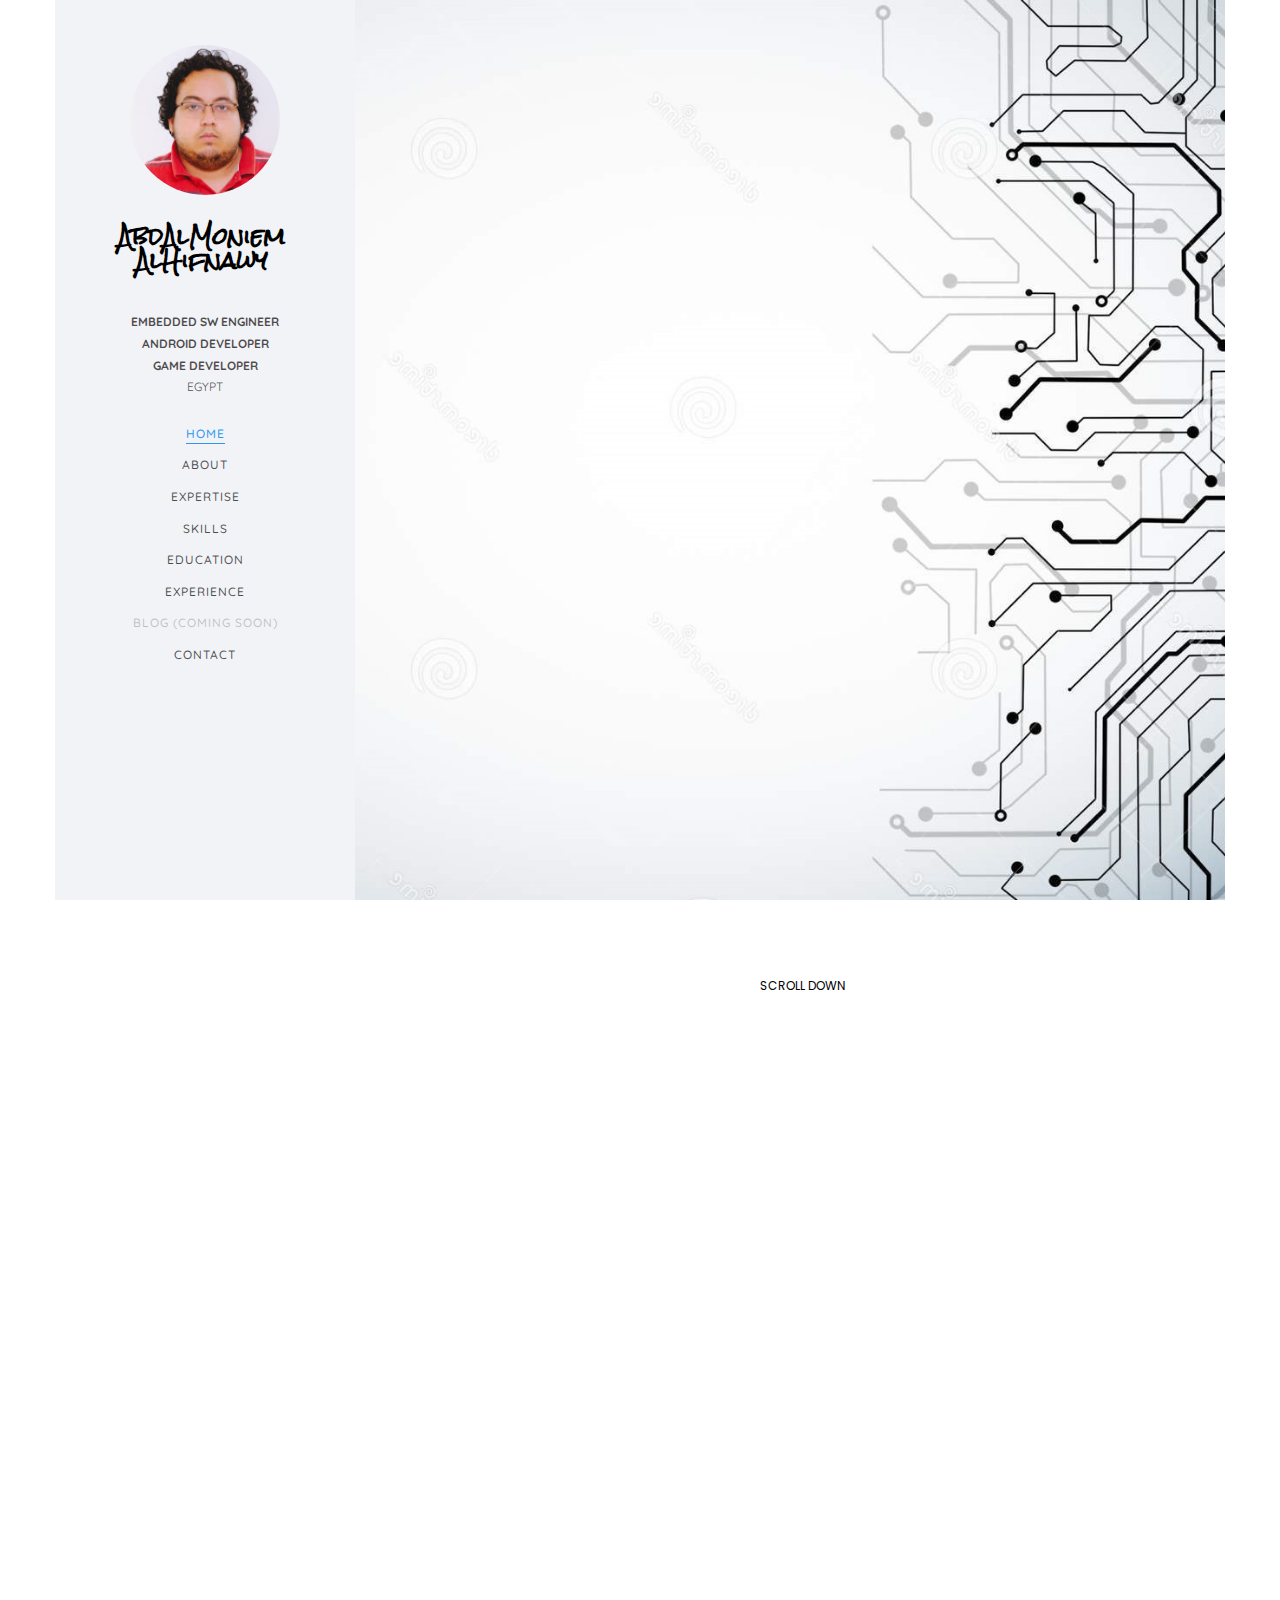
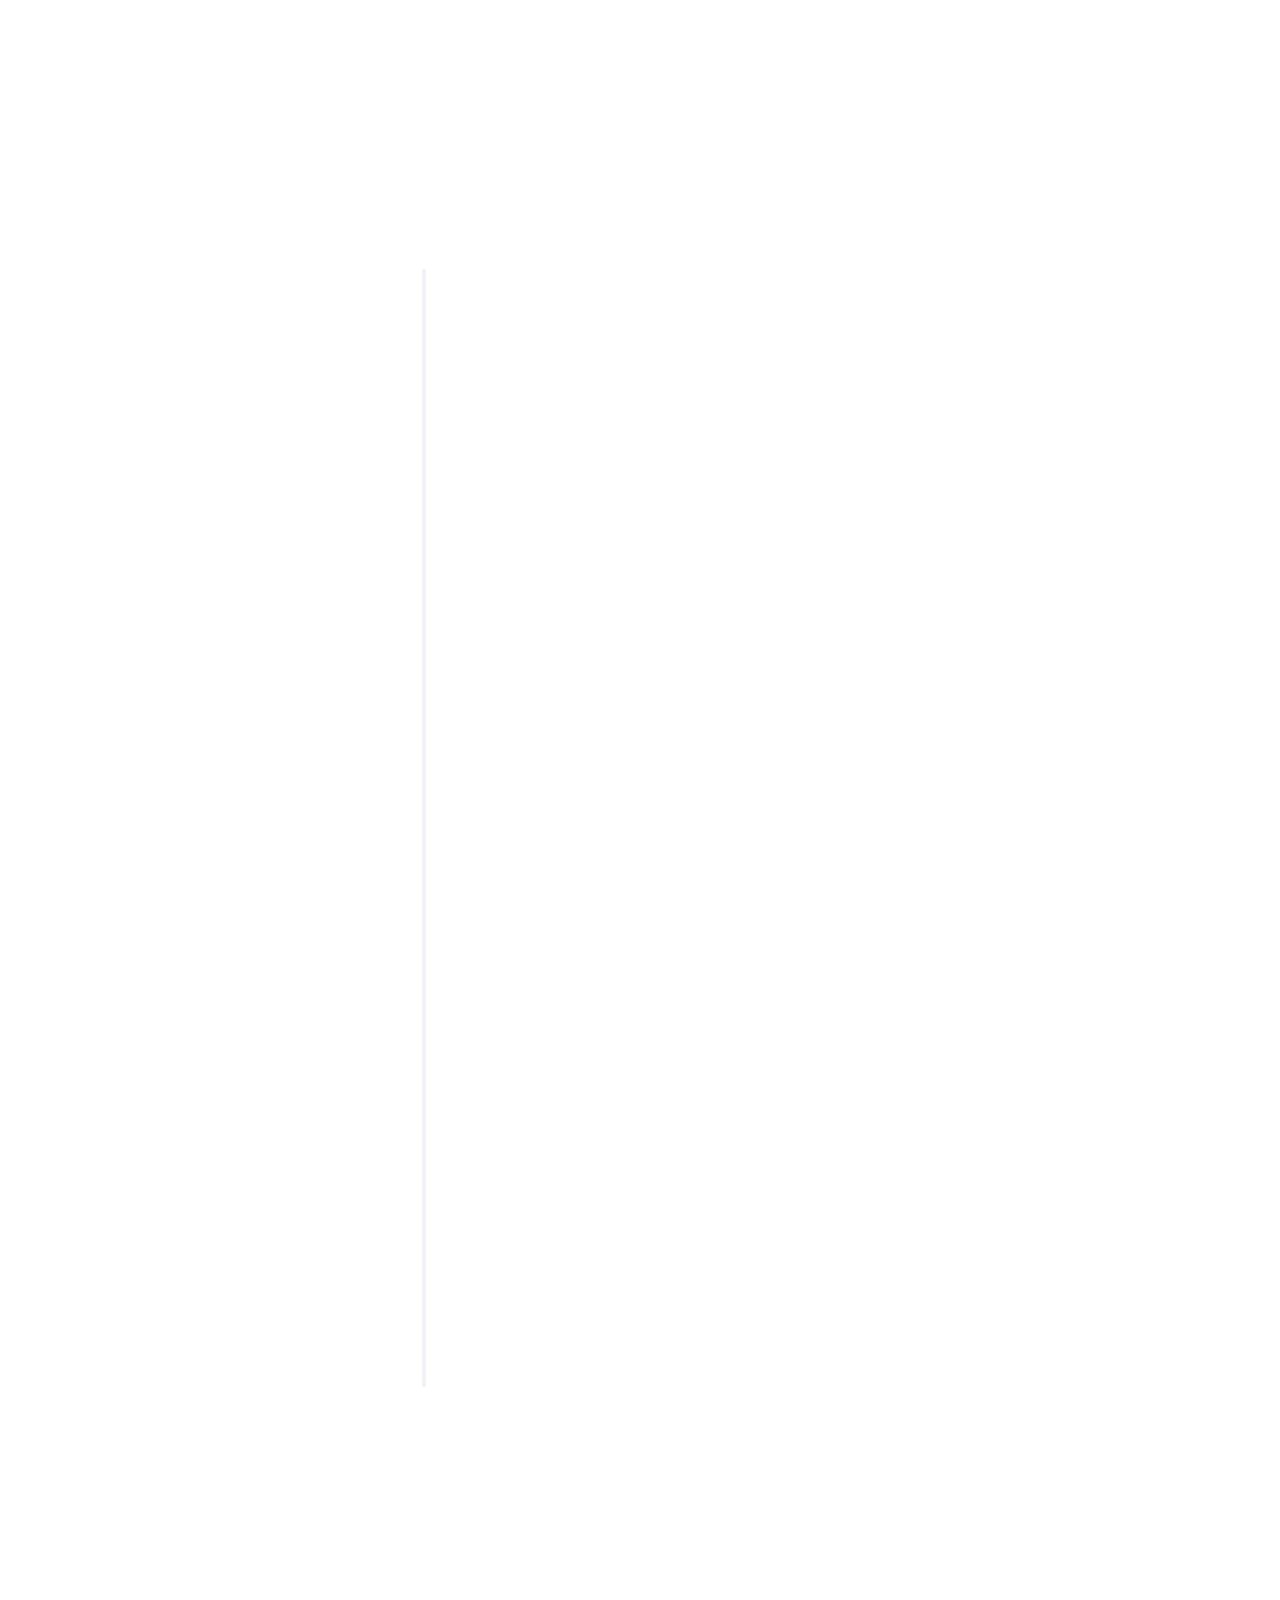
<file: index.html>
<!DOCTYPE HTML>
<html>
   <head>
      <meta charset="utf-8">
      <meta http-equiv="X-UA-Compatible" content="IE=edge">
      <title>AbdAlMoniem AlHifnawy</title>
      <meta name="viewport" content="width=device-width, initial-scale=1">
      <meta name="description" content="" />
      <meta name="keywords" content="" />
      <meta name="author" content="" />

      <!-- Facebook and Twitter integration -->
      <meta property="og:title" content=""/>
      <meta property="og:image" content=""/>
      <meta property="og:url" content=""/>
      <meta property="og:site_name" content=""/>
      <meta property="og:description" content=""/>
      <meta name="twitter:title" content="" />
      <meta name="twitter:image" content="" />
      <meta name="twitter:url" content="" />
      <meta name="twitter:card" content="" />

      <!-- Place favicon.ico and apple-touch-icon.png in the root directory -->
      <link rel="shortcut icon" href="images/favicon.ico">

      <link href="https://fonts.googleapis.com/css?family=Quicksand:300,400,500,700" rel="stylesheet">
      <link href="https://fonts.googleapis.com/css?family=Playfair+Display:400,400i,700" rel="stylesheet">
      <link href="https://fonts.googleapis.com/css2?family=Marck+Script&display=swap" rel="stylesheet">
      <link href="https://fonts.googleapis.com/css2?family=Bad+Script&display=swap" rel="stylesheet">
      <link href="https://fonts.googleapis.com/css2?family=Rock+Salt&display=swap" rel="stylesheet">
      <link href="https://fonts.googleapis.com/css2?family=La+Belle+Aurore&display=swap" rel="stylesheet">
      <link href="https://fonts.googleapis.com/css2?family=Poiret+One&display=swap" rel="stylesheet">
      <link href="https://fonts.googleapis.com/css2?family=Poppins:wght@500&display=swap" rel="stylesheet">

      <!-- Animate.css -->
      <link rel="stylesheet" href="css/animate.css">
      <!-- Icomoon Icon Fonts-->
      <link rel="stylesheet" href="css/icomoon.css">
      <!-- Bootstrap  -->
      <link rel="stylesheet" href="css/bootstrap.css">
      <!-- Flexslider  -->
      <link rel="stylesheet" href="css/flexslider.css">
      <!-- Flaticons  -->
      <link rel="stylesheet" href="fonts/flaticon/font/flaticon.css">
      <!-- Owl Carousel -->
      <link rel="stylesheet" href="css/owl.carousel.min.css">
      <link rel="stylesheet" href="css/owl.theme.default.min.css">
      <!-- Theme style  -->
      <link rel="stylesheet" href="css/style.css">

      <!-- Modernizr JS -->
      <script src="js/modernizr-2.6.2.min.js"></script>
      <!-- FOR IE9 below -->
      <!--[if lt IE 9]>
      <script src="js/respond.min.js"></script>
      <![endif]-->

   </head>
   <body>
      <div id="colorlib-page">
         <div class="container-wrap">
         <a href="#" class="js-colorlib-nav-toggle colorlib-nav-toggle" data-toggle="collapse" data-target="#navbar" aria-expanded="false" aria-controls="navbar"><i></i></a>
         <aside id="colorlib-aside" role="complementary" class="border js-fullheight">
            <div class="text-center">
               <div class="author-img" style="background-image: url(images/photo.jpg);"></div>
               <h1 id="colorlib-logo"><a href="index.html" style="font-family: 'Rock Salt', cursive;">AbdAlMoniem<br/>AlHifnawy</a></h1>
               <br/>
               <span class="position"><strong>Embedded SW Engineer<br/>Android Developer<br/>Game Developer</strong><br/>Egypt</span>
            </div>
            <nav id="colorlib-main-menu" role="navigation" class="navbar">
               <div id="navbar" class="collapse">
                  <ul>
                     <li class="active"><a href="#" data-nav-section="home">Home</a></li>
                     <li><a href="#" data-nav-section="about">About</a></li>
                     <li><a href="#" data-nav-section="services">Expertise</a></li>
                     <li><a href="#" data-nav-section="skills">Skills</a></li>
                     <li><a href="#" data-nav-section="education">Education</a></li>
                     <li><a href="#" data-nav-section="experience">Experience</a></li>
                     <li class="disabled"><a href="#" data-nav-section="blog">Blog (Coming Soon)</a></li>
                     <li><a href="#" data-nav-section="contact">Contact</a></li>
                  </ul>
               </div>
            </nav>
         </aside>

         <div id="colorlib-main">
            <section id="colorlib-hero" data-section="home">
               <div class="flexslider">
                  <ul class="slides">
                     <li style="background-image: url(images/bg1.jpg);">
                        <div class="overlay"></div>
                        <div class="container-fluid">
                           <div class="row">
                              <div class="col-md-6 col-md-offset-3 col-md-pull-3 col-sm-12 col-xs-12 js-fullheight slider-text">
                                 <div class="slider-text-inner js-fullheight">
                                    <div class="desc">
                                       <h1>Hi!<br/>I'm<br/><br/><span style="font-family: 'Rock Salt', cursive;">AbdAlMoniem AlHifnawy</span></h1>
                                       <h2>Check out my resume</h2>
                                       <p><a class="btn btn-info btn-lg" target="_blank" href="https://drive.google.com/file/d/17X6tkQDz6uCjkBHDmp4K6lXgLw8zPezS/view?usp=sharing">Download CV <i class="icon-download4"></i></a></p>
                                    </div>
                                 </div>
                              </div>
                           </div>
                        </div>
                     </li>
                     <li style="background-image: url(images/bg2.jpg);">
                        <div class="overlay"></div>
                        <div class="container-fluid">
                           <div class="row">
                              <div class="col-md-6 col-md-offset-3 col-md-pull-3 col-sm-12 col-xs-12 js-fullheight slider-text">
                                 <div class="slider-text-inner">
                                    <div class="desc">
                                       <h1>I am <br>an Engineer</h1>
                                       <p><a class="btn btn-primary btn-info btn-lg" target="_blank" href="https://github.com/abdalmoniem">View Portfolio <i class="icon-briefcase3"></i></a></p>
                                    </div>
                                 </div>
                              </div>
                           </div>
                        </div>
                     </li>
                  </ul>
               </div>
               <div class="row"></div>
               <div class="container">
                  <div class="chevron" ></div>
                  <div class="chevron"></div>
                  <div class="chevron"></div>
                  <span class="text" >Scroll Down</span>
               </div>
            </section>

            <section class="colorlib-about" data-section="about">
               <div class="colorlib-narrow-content">
                  <div class="row">
                     <div class="col-md-12">
                        <div class="row row-bottom-padded-sm animate-box" data-animate-effect="fadeInLeft">
                           <div class="col-md-12">
                              <div class="about-desc">
                                 <span class="heading-meta">About Me</span>
                                 <h2 class="colorlib-heading">Who Am I?</h2>
                                 <p>Hi I'm <strong>AbdAlMoniem AlHifnawy</strong> a computer engineer with over 3 years experience in embedded systems, Linux and robotics.</p>
                                 <p>In my free time, I'm also a freelancer, game developer and mobile apps developer</p>
                              </div>
                           </div>
                        </div>
                        <div class="row">
                           <div class="col-md-3 animate-box" data-animate-effect="fadeInLeft">
                              <div class="services color-1">
                                 <span class="icon2"><i class="icon-data"></i></span>
                                 <h3>Embedded SW<br/>Engineer</h3>
                              </div>
                           </div>
                           <div class="col-md-3 animate-box" data-animate-effect="fadeInRight">
                              <div class="services color-2">
                                 <span class="icon2"><i class="icon-android"></i></span>
                                 <h3>Android<br/>Developer</h3>
                              </div>
                           </div>
                           <div class="col-md-3 animate-box" data-animate-effect="fadeInTop">
                              <div class="services color-3">
                                 <span class="icon2"><i class="icon-gift"></i></span>
                                 <h3>Game<br/>Developer<br/></h3>
                              </div>
                           </div>
                        </div>
                     </div>
                  </div>
               </div>
            </section>

            <section class="colorlib-services" data-section="services">
               <div class="colorlib-narrow-content">
                  <div class="row">
                     <div class="col-md-6 col-md-offset-3 col-md-pull-3 animate-box" data-animate-effect="fadeInLeft">
                        <span class="heading-meta">What I do?</span>
                        <h2 class="colorlib-heading">Here are some of my expertise</h2>
                     </div>
                  </div>
                  <div class="row row-pt-md">
                     <div class="col-md-4 text-center animate-box">
                        <div class="services color-1">
                           <span class="icon">
                              <i class="icon-bulb"></i>
                           </span>
                           <div class="desc">
                              <h3>Innovative Ideas</h3>
                              <p>Create innovative ideas that help solve everyday life's problems</p>
                           </div>
                        </div>
                     </div>
                     <div class="col-md-4 text-center animate-box">
                        <div class="services color-2">
                           <span class="icon">
                              <i class="icon-data"></i>
                           </span>
                           <div class="desc">
                              <h3>Embedded SW/HW</h3>
                              <p>My main career and passion. with over 3 years experience in the field</p>
                           </div>
                        </div>
                     </div>
                     <div class="col-md-4 text-center animate-box">
                        <div class="services color-4">
                           <span class="icon">
                              <i class="icon-code"></i>
                           </span>
                           <div class="desc">
                              <h3>DevOps</h3>
                              <p>All you need to automate, improve and, facilitate your workflow</p>
                           </div>
                        </div>
                     </div>
                     <div class="col-md-4 text-center animate-box">
                        <div class="services color-3">
                           <span class="icon">
                              <i class="icon-data"></i>
                           </span>
                           <div class="desc">
                              <h3>Desktop SW</h3>
                              <p>Create Desktop SW using different technologies to solve various problems</p>
                           </div>
                        </div>
                     </div>
                     <div class="col-md-4 text-center animate-box">
                        <div class="services color-5">
                           <span class="icon">
                              <i class="icon-phone3"></i>
                           </span>
                           <div class="desc">
                              <h3>Mobile SW</h3>
                              <p>Create gorgious android apps with beautiful designs and animations</p>
                           </div>
                        </div>
                     </div>
                     <div class="col-md-4 text-center animate-box">
                        <div class="services color-6">
                           <span class="icon">
                              <i class="icon-puzzle"></i>
                           </span>
                           <div class="desc">
                              <h3>Games</h3>
                              <p>Create games with very good game design, game loop and, level design</p>
                           </div>
                        </div>
                     </div>
                  </div>
               </div>
            </section>

            <div id="colorlib-counter" class="colorlib-counters" style="background-image: url(images/cover_bg_1.jpg);" data-stellar-background-ratio="0.5">
               <div class="overlay"></div>
               <div class="colorlib-narrow-content">
                  <div class="row">
                  </div>
                  <div class="row">
                     <div class="col-md-3 text-center animate-box">
                        <span class="colorlib-counter js-counter" data-from="0" data-to="2939" data-speed="5000" data-refresh-interval="50"></span>
                        <span class="colorlib-counter-label">Cups of coffee</span>
                     </div>
                     <div class="col-md-3 text-center animate-box">
                        <span class="colorlib-counter js-counter" data-from="0" data-to="525" data-speed="5000" data-refresh-interval="50"></span>
                        <span class="colorlib-counter-label">Projects</span>
                     </div>
                     <div class="col-md-3 text-center animate-box">
                        <span class="colorlib-counter js-counter" data-from="0" data-to="100" data-speed="5000" data-refresh-interval="50"></span>
                        <span class="colorlib-counter-label">Clients</span>
                     </div>
                     <div class="col-md-3 text-center animate-box">
                        <span class="colorlib-counter js-counter" data-from="0" data-to="10" data-speed="5000" data-refresh-interval="50"></span>
                        <span class="colorlib-counter-label">Partners</span>
                     </div>
                  </div>
               </div>
            </div>

            <section class="colorlib-skills" data-section="skills">
               <div class="colorlib-narrow-content">
                  <div class="row">
                     <div class="col-md-6 col-md-offset-3 col-md-pull-3 animate-box" data-animate-effect="fadeInLeft">
                        <span class="heading-meta">My Specialty</span>
                        <h2 class="colorlib-heading animate-box">My Skills</h2>
                     </div>
                  </div>
                  <div class="row">
                     <div class="col-md-12 animate-box" data-animate-effect="fadeInRight">
                        <h3>Programming Languages</h3>
                     </div>
                     <div class="col-md-6 animate-box" data-animate-effect="fadeInRight">
                        <div class="progress-wrap">
                           <h3>BASIC</h3>
                           <div class="progress">
                              <div class="progress-bar color-1" role="progressbar" aria-valuenow="75"
                              aria-valuemin="0" aria-valuemax="100" style="width:75%">
                                 <span>75%</span>
                              </div>
                           </div>
                        </div>
                     </div>
                     <div class="col-md-6 animate-box" data-animate-effect="fadeInLeft">
                        <div class="progress-wrap">
                           <h3>C</h3>
                           <div class="progress">
                              <div class="progress-bar color-2" role="progressbar" aria-valuenow="75"
                              aria-valuemin="0" aria-valuemax="100" style="width:75%">
                                 <span>75%</span>
                              </div>
                           </div>
                        </div>
                     </div>
                     <div class="col-md-6 animate-box" data-animate-effect="fadeInRight">
                        <div class="progress-wrap">
                           <h3>C++</h3>
                           <div class="progress">
                              <div class="progress-bar color-3" role="progressbar" aria-valuenow="50"
                              aria-valuemin="0" aria-valuemax="100" style="width:50%">
                                 <span>50%</span>
                              </div>
                           </div>
                        </div>
                     </div>
                     <div class="col-md-6 animate-box" data-animate-effect="fadeInLeft">
                        <div class="progress-wrap">
                           <h3>C#</h3>
                           <div class="progress">
                              <div class="progress-bar color-4" role="progressbar" aria-valuenow="65"
                              aria-valuemin="0" aria-valuemax="100" style="width:65%">
                                 <span>65%</span>
                              </div>
                           </div>
                        </div>
                     </div>
                     <div class="col-md-6 animate-box" data-animate-effect="fadeInRight">
                        <div class="progress-wrap">
                           <h3>Java</h3>
                           <div class="progress">
                              <div class="progress-bar color-5" role="progressbar" aria-valuenow="90"
                              aria-valuemin="0" aria-valuemax="100" style="width:90%">
                                 <span>90%</span>
                              </div>
                           </div>
                        </div>
                     </div>
                     <div class="col-md-6 animate-box" data-animate-effect="fadeInLeft">
                        <div class="progress-wrap">
                           <h3>Kotlin</h3>
                           <div class="progress">
                              <div class="progress-bar color-6" role="progressbar" aria-valuenow="60"
                              aria-valuemin="0" aria-valuemax="100" style="width:60%">
                                 <span>60%</span>
                              </div>
                           </div>
                        </div>
                     </div>
                     <div class="col-md-6 animate-box" data-animate-effect="fadeInRight">
                        <div class="progress-wrap">
                           <h3>Python</h3>
                           <div class="progress">
                              <div class="progress-bar color-4" role="progressbar" aria-valuenow="70"
                              aria-valuemin="0" aria-valuemax="100" style="width:70%">
                                 <span>70%</span>
                              </div>
                           </div>
                        </div>
                     </div>
                     <div class="col-md-6 animate-box" data-animate-effect="fadeInLeft">
                        <div class="progress-wrap">
                           <h3>GO</h3>
                           <div class="progress">
                              <div class="progress-bar color-3" role="progressbar" aria-valuenow="50"
                              aria-valuemin="0" aria-valuemax="100" style="width:50%">
                                 <span>50%</span>
                              </div>
                           </div>
                        </div>
                     </div>
                     <div class="col-md-6 animate-box" data-animate-effect="fadeInRight">
                        <div class="progress-wrap">
                           <h3>Javascript</h3>
                           <div class="progress">
                              <div class="progress-bar color-2" role="progressbar" aria-valuenow="90"
                              aria-valuemin="0" aria-valuemax="100" style="width:90%">
                                 <span>90%</span>
                              </div>
                           </div>
                        </div>
                     </div>
                     <div class="col-md-6 animate-box" data-animate-effect="fadeInLeft">
                        <div class="progress-wrap">
                           <h3>PHP</h3>
                           <div class="progress">
                              <div class="progress-bar color-1" role="progressbar" aria-valuenow="80"
                              aria-valuemin="0" aria-valuemax="100" style="width:80%">
                                 <span>80%</span>
                              </div>
                           </div>
                        </div>
                     </div>
                     <div class="col-md-6 animate-box" data-animate-effect="fadeInLeft">
                        <div class="progress-wrap">
                           <h3>Perl</h3>
                           <div class="progress">
                              <div class="progress-bar color-1" role="progressbar" aria-valuenow="30"
                              aria-valuemin="0" aria-valuemax="100" style="width:30%">
                                 <span>30%</span>
                              </div>
                           </div>
                        </div>
                     </div>
                     <div class="col-md-6 animate-box" data-animate-effect="fadeInLeft">
                        <div class="progress-wrap">
                           <h3>Scala</h3>
                           <div class="progress">
                              <div class="progress-bar color-1" role="progressbar" aria-valuenow="25"
                              aria-valuemin="0" aria-valuemax="100" style="width:25%">
                                 <span>25%</span>
                              </div>
                           </div>
                        </div>
                     </div>
                  </div>
                  <br/>
                  <div class="row">
                     <div class="col-md-12 animate-box" data-animate-effect="fadeInRight">
                        <h3>Tools</h3>
                     </div>
                     <div class="col-md-6 animate-box" data-animate-effect="fadeInRight">
                        <div class="progress-wrap">
                           <h3>ROS</h3>
                           <div class="progress">
                              <div class="progress-bar color-1" role="progressbar" aria-valuenow="65"
                              aria-valuemin="0" aria-valuemax="100" style="width:65%">
                                 <span>65%</span>
                              </div>
                           </div>
                        </div>
                     </div>
                     <div class="col-md-6 animate-box" data-animate-effect="fadeInLeft">
                        <div class="progress-wrap">
                           <h3>Gazebo</h3>
                           <div class="progress">
                              <div class="progress-bar color-2" role="progressbar" aria-valuenow="50"
                              aria-valuemin="0" aria-valuemax="100" style="width:50%">
                                 <span>50%</span>
                              </div>
                           </div>
                        </div>
                     </div>
                     <div class="col-md-6 animate-box" data-animate-effect="fadeInRight">
                        <div class="progress-wrap">
                           <h3>RViz</h3>
                           <div class="progress">
                              <div class="progress-bar color-3" role="progressbar" aria-valuenow="50"
                              aria-valuemin="0" aria-valuemax="100" style="width:50%">
                                 <span>50%</span>
                              </div>
                           </div>
                        </div>
                     </div>
                     <div class="col-md-6 animate-box" data-animate-effect="fadeInLeft">
                        <div class="progress-wrap">
                           <h3>Processing</h3>
                           <div class="progress">
                              <div class="progress-bar color-4" role="progressbar" aria-valuenow="80"
                              aria-valuemin="0" aria-valuemax="100" style="width:80%">
                                 <span>80%</span>
                              </div>
                           </div>
                        </div>
                     </div>
                     <div class="col-md-6 animate-box" data-animate-effect="fadeInRight">
                        <div class="progress-wrap">
                           <h3>P5JS</h3>
                           <div class="progress">
                              <div class="progress-bar color-5" role="progressbar" aria-valuenow="80"
                              aria-valuemin="0" aria-valuemax="100" style="width:80%">
                                 <span>80%</span>
                              </div>
                           </div>
                        </div>
                     </div>
                     <div class="col-md-6 animate-box" data-animate-effect="fadeInLeft">
                        <div class="progress-wrap">
                           <h3>Android Stdudio</h3>
                           <div class="progress">
                              <div class="progress-bar color-6" role="progressbar" aria-valuenow="80"
                              aria-valuemin="0" aria-valuemax="100" style="width:80%">
                                 <span>80%</span>
                              </div>
                           </div>
                        </div>
                     </div>
                     <div class="col-md-6 animate-box" data-animate-effect="fadeInLeft">
                        <div class="progress-wrap">
                           <h3>GIT Version Control</h3>
                           <div class="progress">
                              <div class="progress-bar color-6" role="progressbar" aria-valuenow="80"
                              aria-valuemin="0" aria-valuemax="100" style="width:80%">
                                 <span>80%</span>
                              </div>
                           </div>
                        </div>
                     </div>
                     <div class="col-md-6 animate-box" data-animate-effect="fadeInLeft">
                        <div class="progress-wrap">
                           <h3>Bash/Shell Scripting</h3>
                           <div class="progress">
                              <div class="progress-bar color-4" role="progressbar" aria-valuenow="70"
                              aria-valuemin="0" aria-valuemax="100" style="width:70%">
                                 <span>70%</span>
                              </div>
                           </div>
                        </div>
                     </div>
                     <div class="col-md-6 animate-box" data-animate-effect="fadeInRight">
                        <div class="progress-wrap">
                           <h3>Batch Scripting</h3>
                           <div class="progress">
                              <div class="progress-bar color-5" role="progressbar" aria-valuenow="80"
                              aria-valuemin="0" aria-valuemax="100" style="width:80%">
                                 <span>80%</span>
                              </div>
                           </div>
                        </div>
                     </div>
                     <div class="col-md-6 animate-box" data-animate-effect="fadeInRight">
                        <div class="progress-wrap">
                           <h3>PowerShell Scripting</h3>
                           <div class="progress">
                              <div class="progress-bar color-5" role="progressbar" aria-valuenow="80"
                              aria-valuemin="0" aria-valuemax="100" style="width:80%">
                                 <span>80%</span>
                              </div>
                           </div>
                        </div>
                     </div>
                  </div>
                  <br/>
                  <div class="row">
                     <div class="col-md-12 animate-box" data-animate-effect="fadeInRight">
                        <h3>Operating Systems</h3>
                     </div>
                     <div class="col-md-6 animate-box" data-animate-effect="fadeInRight">
                        <div class="progress-wrap">
                           <h3>Windows</h3>
                           <div class="progress">
                              <div class="progress-bar color-3" role="progressbar" aria-valuenow="80"
                              aria-valuemin="0" aria-valuemax="100" style="width:80%">
                                 <span>80%</span>
                              </div>
                           </div>
                        </div>
                     </div>
                     <div class="col-md-6 animate-box" data-animate-effect="fadeInRight">
                        <div class="progress-wrap">
                           <h3>Debian Linux</h3>
                           <div class="progress">
                              <div class="progress-bar color-1" role="progressbar" aria-valuenow="65"
                              aria-valuemin="0" aria-valuemax="100" style="width:65%">
                                 <span>65%</span>
                              </div>
                           </div>
                        </div>
                     </div>
                     <div class="col-md-6 animate-box" data-animate-effect="fadeInRight">
                        <div class="progress-wrap">
                           <h3>Arch Linux</h3>
                           <div class="progress">
                              <div class="progress-bar color-1" role="progressbar" aria-valuenow="30"
                              aria-valuemin="0" aria-valuemax="100" style="width:30%">
                                 <span>30%</span>
                              </div>
                           </div>
                        </div>
                     </div>
                     <div class="col-md-6 animate-box" data-animate-effect="fadeInLeft">
                        <div class="progress-wrap">
                           <h3>Unix</h3>
                           <div class="progress">
                              <div class="progress-bar color-2" role="progressbar" aria-valuenow="50"
                              aria-valuemin="0" aria-valuemax="100" style="width:50%">
                                 <span>50%</span>
                              </div>
                           </div>
                        </div>
                     </div>
                  </div>
               </section>

            <section class="colorlib-education" data-section="education">
               <div class="colorlib-narrow-content">
                  <div class="row">
                     <div class="col-md-6 col-md-offset-3 col-md-pull-3 animate-box" data-animate-effect="fadeInLeft">
                        <span class="heading-meta">Education</span>
                        <h2 class="colorlib-heading animate-box">Education</h2>
                     </div>
                  </div>
                  <div class="row">
                     <div class="col-md-12 animate-box" data-animate-effect="fadeInLeft">
                        <div class="fancy-collapse-panel">
                           <div class="panel-group" id="accordion" role="tablist" aria-multiselectable="true">
                              <div class="panel panel-default">
                                 <div class="panel-heading" role="tab" id="headingTwo">
                                    <h4 class="panel-title">
                                          <a class="collapsed" data-toggle="collapse" data-parent="#accordion" href="#collapseTwo" aria-expanded="false" aria-controls="collapseTwo">Bachelor Degree of Communications, Electronics and Computer Engineering
                                          </a>
                                    </h4>
                                 </div>
                                 <div id="collapseTwo" class="panel-collapse collapse" role="tabpanel" aria-labelledby="headingTwo">
                                    <div class="panel-body">
                                          <p>Faculty of Engineering, Helwan University</p>
                                          <ul>
                                             <li>Graduation Project Grade: Excellent (90%)</li>
                                             <li>Overall Grade: Pass (64.2%)</li>
                                          </ul>
                                    </div>
                                 </div>
                              </div>

                              <div class="panel panel-default">
                                 <div class="panel-heading" role="tab" id="headingThree">
                                    <h4 class="panel-title">
                                          <a class="collapsed" data-toggle="collapse" data-parent="#accordion" href="#collapseThree" aria-expanded="false" aria-controls="collapseThree">Robotics Program Participant
                                          </a>
                                    </h4>
                                 </div>
                                 <div id="collapseThree" class="panel-collapse collapse" role="tabpanel" aria-labelledby="headingThree">
                                    <div class="panel-body">
                                          <p>California Polytechnic State University (<strong>CAL POLY</strong>)</p>
                                          <p>Participated in a robotics workshop program in CAL POLY in which we made autonomous robots</p>
                                    </div>
                                 </div>
                              </div>

                              <div class="panel panel-default">
                                 <div class="panel-heading" role="tab" id="headingFive">
                                    <h4 class="panel-title">
                                          <a class="collapsed" data-toggle="collapse" data-parent="#accordion" href="#collapseFive" aria-expanded="false" aria-controls="collapseFive">High School Secondary Education
                                          </a>
                                    </h4>
                                 </div>
                                 <div id="collapseFive" class="panel-collapse collapse" role="tabpanel" aria-labelledby="headingFive">
                                    <div class="panel-body">
                                          <p>Mubarak Experimental Language School</p>
                                          <p>Overall Grade: Excellent (96.3%)</p>
                                    </div>
                                 </div>
                              </div>
                           </div>
                        </div>
                     </div>
                  </div>
               </div>
            </section>

            <section class="colorlib-experience" data-section="experience">
               <div class="colorlib-narrow-content">
                  <div class="row">
                     <div class="col-md-6 col-md-offset-3 col-md-pull-3 animate-box" data-animate-effect="fadeInLeft">
                        <span class="heading-meta">Experience</span>
                        <h2 class="colorlib-heading animate-box">Work Experience</h2>
                     </div>
                  </div>
                  <div class="row">
                     <div class="col-md-12">
                        <div class="timeline-centered">
                           <article class="timeline-entry animate-box" data-animate-effect="fadeInLeft">
                              <div class="timeline-entry-inner">
                                 <div class="timeline-icon color-5">
                                    <i class="icon-pen2"></i>
                                 </div>
                                 <div class="timeline-label">
                                    <h2>Embedded Software Engineer <span>Oct. 2018 - Present</span></h2>
                                    <h2>Valeo</h2>
                                    <p>Design and implement automotive SW for various customers using AUTOSAR and other technologies</p>
                                 </div>
                              </div>
                           </article>

                           <article class="timeline-entry animate-box" data-animate-effect="fadeInTop">
                              <div class="timeline-entry-inner">
                                 <div class="timeline-icon color-4">
                                    <i class="icon-pen2"></i>
                                 </div>
                                 <div class="timeline-label">
                                    <h2>Embedded Software Engineer Intern <span>Mar. 2018 - Jul. 2018</span></h2>
                                    <h2>Valeo</h2>
                                    <p>Design and implement automotive SW for various customers using AUTOSAR and other technologies</p>
                                 </div>
                              </div>
                           </article>

                           <article class="timeline-entry animate-box" data-animate-effect="fadeInLeft">
                              <div class="timeline-entry-inner">
                                 <div class="timeline-icon color-3">
                                    <i class="icon-pen2"></i>
                                 </div>
                                 <div class="timeline-label">
                                    <h2>Senior Software Engineer <span>Dec. 2017 - Feb. 2018</span></h2>
                                    <h2>KAN</h2>
                                    <ul>
                                       <li>Design and implement RESTful APIs using Java</li>
                                       <li>Create and maintain SQL databases and integrate them into RESTful APIs</li>
                                       <li>Create Android apps as front end connecting with RESTful APIs to access databases</li>
                                    </ul>
                                 </div>
                              </div>
                           </article>

                           <article class="timeline-entry animate-box" data-animate-effect="fadeInRight">
                              <div class="timeline-entry-inner">
                                 <div class="timeline-icon color-2">
                                    <i class="icon-pen2"></i>
                                 </div>
                                 <div class="timeline-label">
                                    <h2>Game Developer <span>Sep. 2015 - Mar. 2016</span></h2>
                                    <h2>Hive Advertising</h2>
                                    <p>Design VR and AR games to aid in advertising campaigns.</p>
                                 </div>
                              </div>
                           </article>

                           <article class="timeline-entry animate-box" data-animate-effect="fadeInLeft">
                              <div class="timeline-entry-inner">
                                 <div class="timeline-icon color-1">
                                    <i class="icon-pen2"></i>
                                 </div>
                                 <div class="timeline-label">
                                    <h2>Android Developer <span>Feb. 2015 - Mar. 2015</span></h2>
                                    <h2>Hadeya Software</h2>
                                    <p>Create different Android apps for different customer needs.</p>
                                 </div>
                              </div>
                           </article>

                           <article class="timeline-entry begin animate-box" data-animate-effect="fadeInBottom">
                              <div class="timeline-entry-inner">
                                 <div class="timeline-icon color-none">
                                 </div>
                              </div>
                           </article>
                        </div>
                     </div>
                  </div>
               </div>
            </section>

            <section class="colorlib-blog disabled" data-section="blog">
               <div class="colorlib-narrow-content">
                  <div class="row">
                     <div class="col-md-6 col-md-offset-3 col-md-pull-3 animate-box" data-animate-effect="fadeInLeft">
                        <span class="heading-meta">Read</span>
                        <h2 class="colorlib-heading">Recent Blog (Coming Soon)</h2>
                     </div>
                  </div>
                  <div class="row">
                     <div class="col-md-4 col-sm-6 animate-box" data-animate-effect="fadeInLeft">
                        <div class="blog-entry">
                           <a href="blog.html" class="blog-img"><img src="images/blog-1.jpg" class="img-responsive" alt="HTML5 Bootstrap Template by colorlib.com"></a>
                           <div class="desc">
                              <span><small>April 14, 2018 </small> | <small> Web Design </small> | <small> <i class="icon-bubble3"></i> 4</small></span>
                              <h3><a href="blog.html">Renovating National Gallery</a></h3>
                              <p>Separated they live in Bookmarksgrove right at the coast of the Semantics, a large language ocean.</p>
                           </div>
                        </div>
                     </div>
                     <div class="col-md-4 col-sm-6 animate-box" data-animate-effect="fadeInRight">
                        <div class="blog-entry">
                           <a href="blog.html" class="blog-img"><img src="images/blog-2.jpg" class="img-responsive" alt="HTML5 Bootstrap Template by colorlib.com"></a>
                           <div class="desc">
                              <span><small>April 14, 2018 </small> | <small> Web Design </small> | <small> <i class="icon-bubble3"></i> 4</small></span>
                              <h3><a href="blog.html">Wordpress for a Beginner</a></h3>
                              <p>Separated they live in Bookmarksgrove right at the coast of the Semantics, a large language ocean.</p>
                           </div>
                        </div>
                     </div>
                     <div class="col-md-4 col-sm-6 animate-box" data-animate-effect="fadeInLeft">
                        <div class="blog-entry">
                           <a href="blog.html" class="blog-img"><img src="images/blog-3.jpg" class="img-responsive" alt="HTML5 Bootstrap Template by colorlib.com"></a>
                           <div class="desc">
                              <span><small>April 14, 2018 </small> | <small> Inspiration </small> | <small> <i class="icon-bubble3"></i> 4</small></span>
                              <h3><a href="blog.html">Make website from scratch</a></h3>
                              <p>Separated they live in Bookmarksgrove right at the coast of the Semantics, a large language ocean.</p>
                           </div>
                        </div>
                     </div>
                  </div>
                  <div class="row">
                     <div class="col-md-12 animate-box">
                        <p><a href="#" class="btn btn-primary btn-lg btn-load-more">Load more <i class="icon-reload"></i></a></p>
                     </div>
                  </div>
               </div>
            </section>

            <section class="colorlib-contact" data-section="contact">
               <div class="colorlib-narrow-content">
                  <div class="row">
                     <div class="col-md-6 col-md-offset-3 col-md-pull-3 animate-box" data-animate-effect="fadeInLeft">
                        <span class="heading-meta">Get in Touch</span>
                        <h2 class="colorlib-heading">Contact</h2>
                     </div>
                  </div>
                  <div class="row">
                     <div class="col-md-5">
                        <div class="colorlib-feature colorlib-feature-sm animate-box" data-animate-effect="fadeInLeft">
                           <div class="colorlib-icon">
                              <i class="icon-globe-outline"></i>
                           </div>
                           <div class="colorlib-text">
                              <p><a href="mailto:abdalmoniemalhifnawy@gmail.com">abdalmoniemalhifnawy@gmail.com</a></p>
                           </div>
                        </div>

                        <div class="colorlib-feature colorlib-feature-sm animate-box" data-animate-effect="fadeInLeft">
                           <div class="colorlib-icon">
                              <i class="icon-map"></i>
                           </div>
                           <div class="colorlib-text">
                              <p>23 Mohamed Ghoneim Street, 6th District, Nasr City, Cairo, Egypt</p>
                           </div>
                        </div>

                        <div class="colorlib-feature colorlib-feature-sm animate-box" data-animate-effect="fadeInLeft">
                           <div class="colorlib-icon">
                              <i class="icon-phone"></i>
                           </div>
                           <div class="colorlib-text">
                              <a href="tel://+201554061017">+201554061017</a>
                              <a href="tel://+201554061017">+201004259515</a>
                           </div>
                        </div>
                     </div>
                     <div class="col-md-7 col-md-push-1">
                        <div class="row">
                           <div class="col-md-10 col-md-offset-1 col-md-pull-1 animate-box" data-animate-effect="fadeInRight">
                              <div class="mu-contact-content">
                                 <div id="form-messages"></div>
                                    <form id="send_mail_form" method="GET" action="javascript:sendMail()" class="mu-contact-form">
                                       <div class="form-group">                
                                          <input type="text" class="form-control" placeholder="Name" id="name" name="name" required>
                                       </div>
                                                
                                       <div class="form-group">
                                          <textarea class="form-control" placeholder="Message" id="message" name="message" required></textarea>
                                       </div>
                                       <input type="submit" class="btn btn-primary btn-send-message" value="Send Message">
                                       <!-- <button type="submit" class="mu-send-msg-btn"><span>SUBMIT</span></button> -->
                                    </form>
                                 </div>
                           </div>
                        </div>
                     </div>
                  </div>
               </div>
               <br/>
               <br/>
               <br/>
               <br/>
            </section>

         </div><!-- end:colorlib-main -->
      </div><!-- end:container-wrap -->
      </div><!-- end:colorlib-page -->

      <!-- jQuery -->
      <script src="js/jquery.min.js"></script>
      <!-- jQuery Easing -->
      <script src="js/jquery.easing.1.3.js"></script>
      <!-- Bootstrap -->
      <script src="js/bootstrap.min.js"></script>
      <!-- Waypoints -->
      <script src="js/jquery.waypoints.min.js"></script>
      <!-- Flexslider -->
      <script src="js/jquery.flexslider-min.js"></script>
      <!-- Owl carousel -->
      <script src="js/owl.carousel.min.js"></script>
      <!-- Counters -->
      <script src="js/jquery.countTo.js"></script>


      <!-- MAIN JS -->
      <script src="js/main.js"></script>
   </body>
</html>
</file>
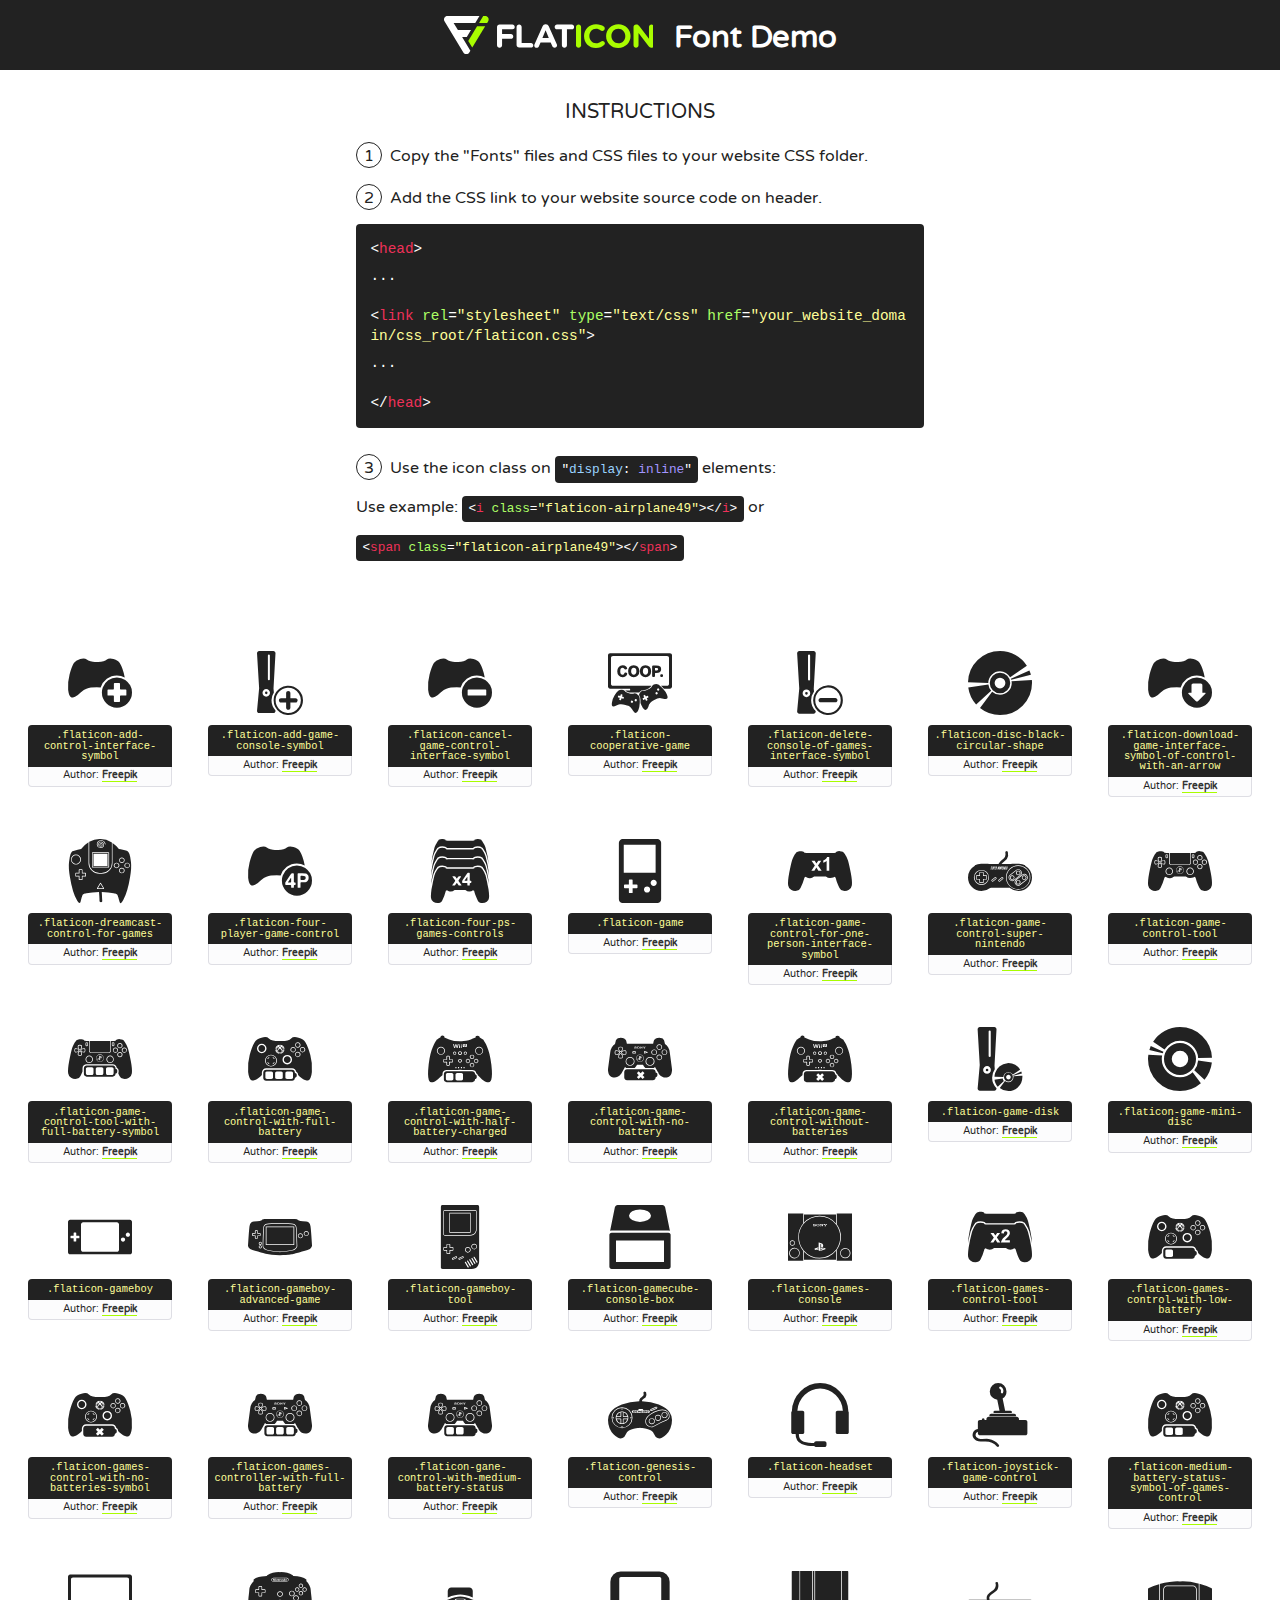
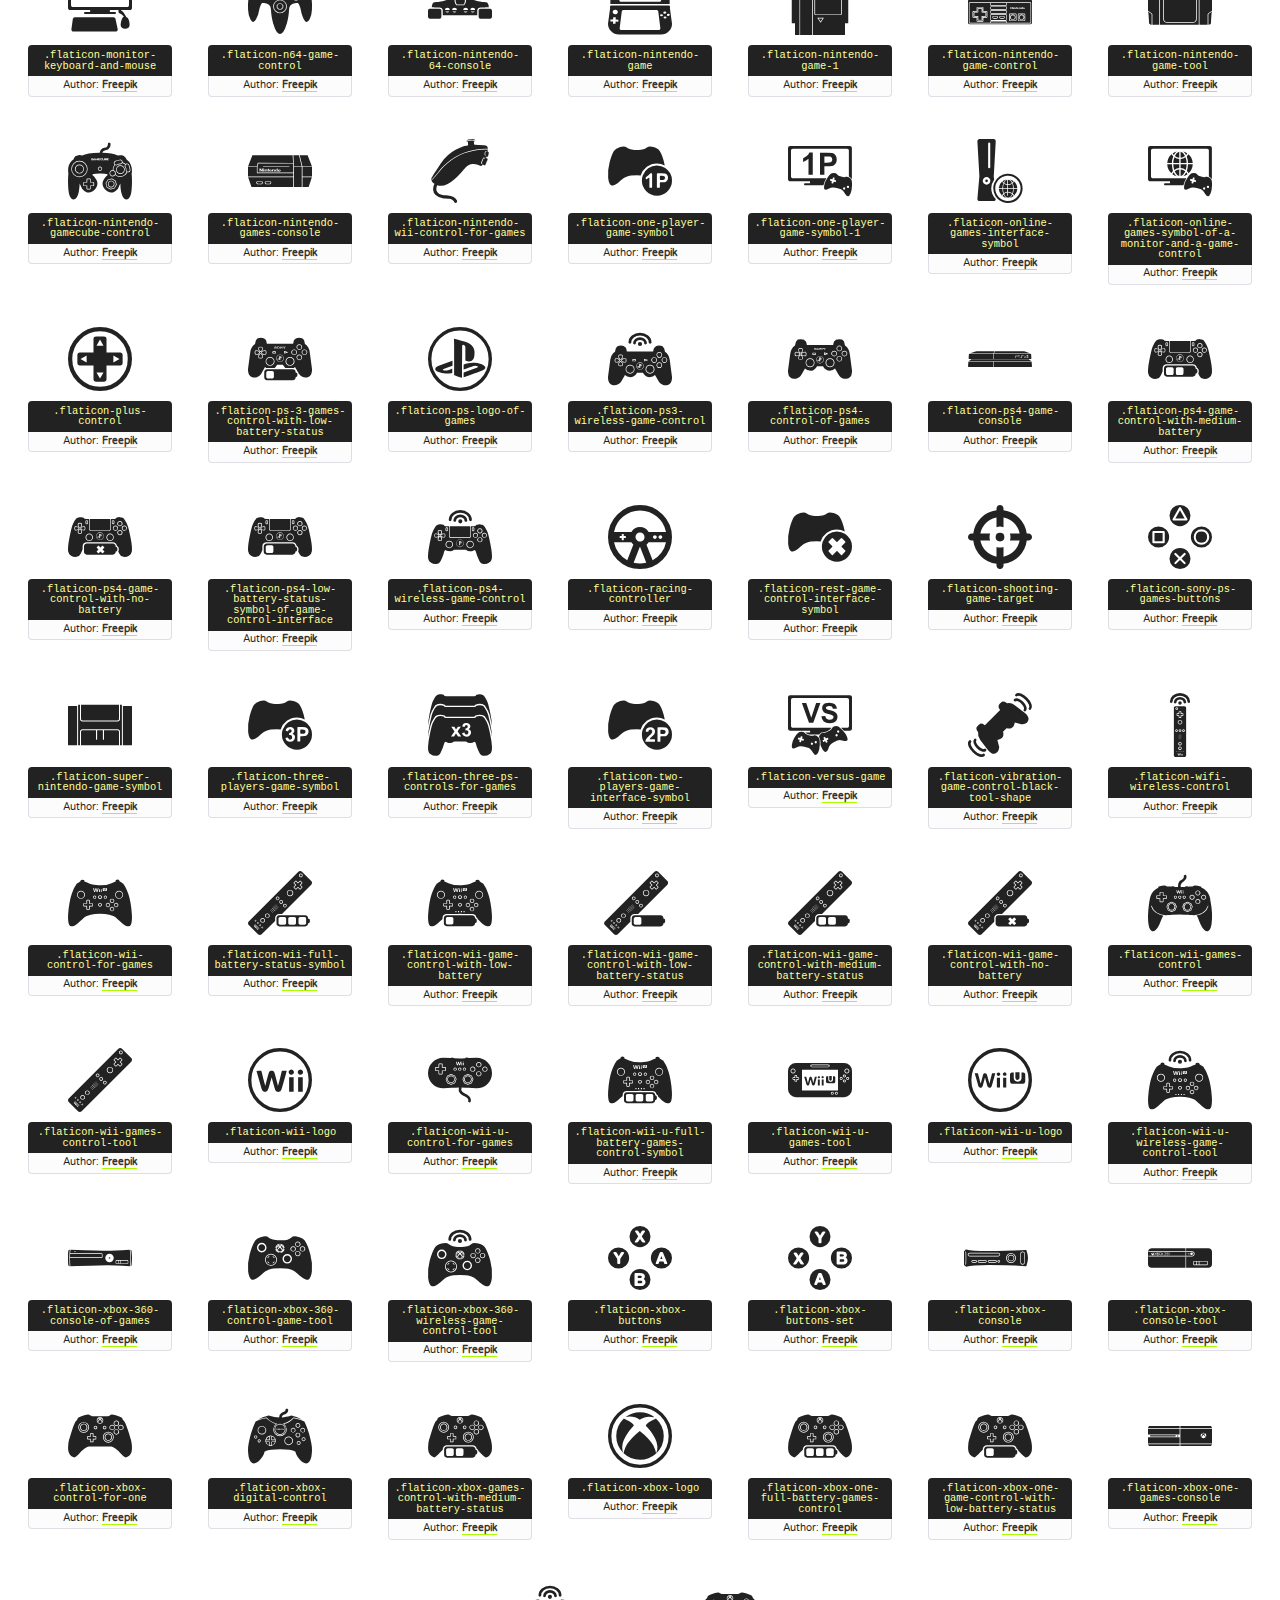
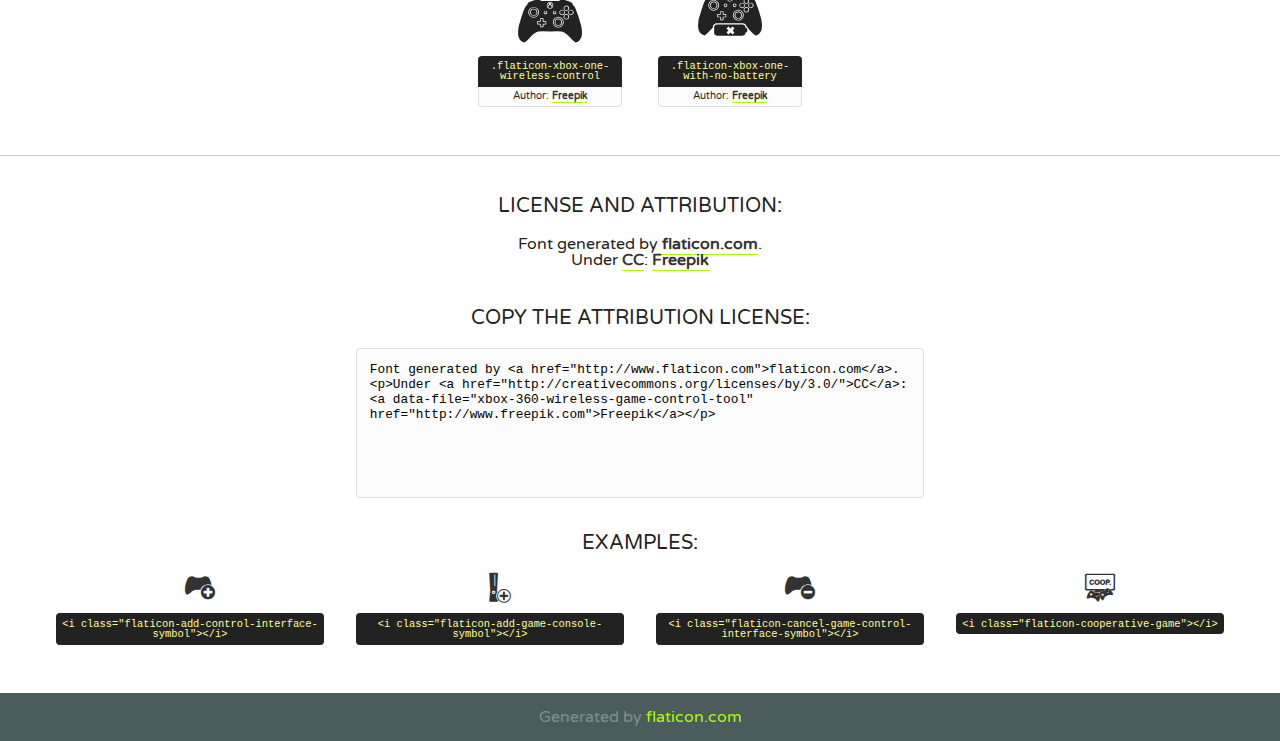
<file: fonts/flaticon/font/flaticon.html>
<!DOCTYPE html>
<!--
  Flaticon icon font: Flaticon
  Creation date: 22/06/2016 15:05
-->
<html>
<!DOCTYPE html>
<html>

<head>
    <title>Flaticon WebFont</title>
    <link href="http://fonts.googleapis.com/css?family=Varela+Round" rel="stylesheet" type="text/css" />
    <link rel="stylesheet" type="text/css" href="flaticon.css">
    <meta charset="UTF-8">
    <style>
    html, body, div, span, applet, object, iframe,
    h1, h2, h3, h4, h5, h6, p, blockquote, pre,
    a, abbr, acronym, address, big, cite, code,
    del, dfn, em, img, ins, kbd, q, s, samp,
    small, strike, strong, sub, sup, tt, var,
    b, u, i, center,
    dl, dt, dd, ol, ul, li,
    fieldset, form, label, legend,
    table, caption, tbody, tfoot, thead, tr, th, td,
    article, aside, canvas, details, embed, 
    figure, figcaption, footer, header, hgroup, 
    menu, nav, output, ruby, section, summary,
    time, mark, audio, video {
        margin: 0;
        padding: 0;
        border: 0;
        font-size: 100%;
        font: inherit;
        vertical-align: baseline;
    }
    /* HTML5 display-role reset for older browsers */
    article, aside, details, figcaption, figure, 
    footer, header, hgroup, menu, nav, section {
        display: block;
    }
    body {
        line-height: 1;
    }
    ol, ul {
        list-style: none;
    }
    blockquote, q {
        quotes: none;
    }
    blockquote:before, blockquote:after,
    q:before, q:after {
        content: '';
        content: none;
    }
    table {
        border-collapse: collapse;
        border-spacing: 0;
    }
    body {
        font-family: 'Varela Round', Helvetica, Arial, sans-serif;
        font-size: 16px;
        color: #222;
    }
    a {
        color: #333;
        border-bottom: 1px solid #a9fd00;
        font-weight: bold;
        text-decoration: none;
    }
    * {
        -moz-box-sizing: border-box;
        -webkit-box-sizing: border-box;
        box-sizing: border-box;
        margin: 0;
        padding: 0;
    }
    [class^="flaticon-"]:before, [class*=" flaticon-"]:before, [class^="flaticon-"]:after, [class*=" flaticon-"]:after {
        font-family: Flaticon;
        font-size: 30px;
        font-style: normal;
        margin-left: 20px;
        color: #333;
    }
    .wrapper {
        max-width: 600px;
        margin: auto;
        padding: 0 1em;
    }
    .title {
        font-size: 1.25em;
        text-align: center;
        margin-bottom: 1em;
        text-transform: uppercase;
    }
    header {
        text-align: center;
        background-color: #222;
        color: #fff;
        padding: 1em;
    }
    header .logo {
        width: 210px;
        height: 38px;
        display: inline-block;
        vertical-align: middle;
        margin-right: 1em;
        border: none;
    }
    header strong {
        font-size: 1.95em;
        font-weight: bold;
        vertical-align: middle;
        margin-top: 5px;
        display: inline-block;
    }
    .demo {
        margin: 2em auto;
        line-height: 1.25em;
    }
    .demo ul li {
        margin-bottom: 1em;
    }
    .demo ul li .num {
        color: #222;
        border-radius: 20px;
        display: inline-block;
        width: 26px;
        padding: 3px;
        height: 26px;
        text-align: center;
        margin-right: 0.5em;
        border: 1px solid #222;
    }
    .demo ul li code {
        background-color: #222;
        border-radius: 4px;
        padding: 0.25em 0.5em;
        display: inline-block;
        color: #fff;
        font-family: Consolas,Monaco,Lucida Console,Liberation Mono,DejaVu Sans Mono,Bitstream Vera Sans Mono,Courier New, monospace;
        font-weight: lighter;
        margin-top: 1em;
        font-size: 0.8em;
        word-break: break-all;
    }
    .demo ul li code.big {
        padding: 1em;
        font-size: 0.9em;
    }
    .demo ul li code .red {
        color: #EF3159;
    }
    .demo ul li code .green {
        color: #ACFF65;
    }
    .demo ul li code .yellow {
        color: #FFFF99;
    }
    .demo ul li code .blue {
        color: #99D3FF;
    }
    .demo ul li code .purple {
        color: #A295FF;
    }
    .demo ul li code .dots {
        margin-top: 0.5em;
        display: block;
    }
    #glyphs {
        border-bottom: 1px solid #ccc;
        padding: 2em 0;
        text-align: center;
    }
    .glyph {
        display: inline-block;
        width: 9em;
        margin: 1em;
        text-align: center;
        vertical-align: top;
        background: #FFF;
    }
    .glyph .glyph-icon {
        padding: 10px;
        display: block;
        font-family:"Flaticon";
        font-size: 64px;
        line-height: 1;
    }
    .glyph .glyph-icon:before {
        font-size: 64px;
        color: #222;
        margin-left: 0;
    }
    .class-name {
        font-size: 0.65em;
        background-color: #222;
        color: #fff;
        border-radius: 4px 4px 0 0;
        padding: 0.5em;
        color: #FFFF99;
        font-family: Consolas,Monaco,Lucida Console,Liberation Mono,DejaVu Sans Mono,Bitstream Vera Sans Mono,Courier New, monospace;
    }
    .author-name {
        font-size: 0.6em;
        background-color: #fcfcfd;
        border: 1px solid #DEDEE4;
        border-top: 0;
        border-radius: 0 0 4px 4px;
        padding: 0.5em;
    }
    .class-name:last-child {
        font-size: 10px;
        color:#888;
    }
    .class-name:last-child a {
        font-size: 10px;
        color:#555;
    }
    .class-name:last-child a:hover {
        color:#a9fd00;
    }
    .glyph > input {
        display: block;
        width: 100px;
        margin: 5px auto;
        text-align: center;
        font-size: 12px;
        cursor: text;
    }
    .glyph > input.icon-input {
        font-family:"Flaticon";
        font-size: 16px;
        margin-bottom: 10px;
    }
    .attribution .title {
        margin-top: 2em;
    }
    .attribution textarea {
        background-color: #fcfcfd;
        padding: 1em;
        border: none;
        box-shadow: none;
        border: 1px solid #DEDEE4;
        border-radius: 4px;
        resize: none;
        width: 100%;
        height: 150px;
        font-size: 0.8em;
        font-family: Consolas,Monaco,Lucida Console,Liberation Mono,DejaVu Sans Mono,Bitstream Vera Sans Mono,Courier New, monospace;
        -webkit-appearance: none;
    }
    .iconsuse {
        margin: 2em auto;
        text-align: center;
        max-width: 1200px;
    }
    .iconsuse:after {
        content: '';
        display: table;
        clear: both;
    }
    .iconsuse .image {
        float: left;
        width: 25%;
        padding: 0 1em;
    }
    .iconsuse .image p {
        margin-bottom: 1em;
    }
    .iconsuse .image span {
        display: block;
        font-size: 0.65em;
        background-color: #222;
        color: #fff;
        border-radius: 4px;
        padding: 0.5em;
        color: #FFFF99;
        margin-top: 1em;
        font-family: Consolas,Monaco,Lucida Console,Liberation Mono,DejaVu Sans Mono,Bitstream Vera Sans Mono,Courier New, monospace;
    }
    #footer {
        text-align: center;
        background-color: #4C5B5C;
        color: #7c9192;
        padding: 1em;
    }
    #footer a {
        border: none;
        color: #a9fd00;
        font-weight: normal;
    }
    @media (max-width: 960px) {
        .iconsuse .image {
            width: 50%;
        }
    }
    @media (max-width: 560px) {
        .iconsuse .image {
            width: 100%;
        }
    }
    </style>
</head>

<body class="characters-off">

    <header>
        <a href="http://www.flaticon.com" target="_blank" class="logo">
            <svg version="1.1" xmlns="http://www.w3.org/2000/svg" xmlns:xlink="http://www.w3.org/1999/xlink" xmlns:a="http://ns.adobe.com/AdobeSVGViewerExtensions/3.0/" viewBox="0 0 560.875 102.036" enable-background="new 0 0 560.875 102.036" xml:space="preserve">
                <defs>
                </defs>
                <g>
                    <g class="letters">
                        <path fill="#ffffff" d="M141.596,29.675c0-3.777,2.985-6.767,6.764-6.767h34.438c3.426,0,6.15,2.728,6.15,6.15
                        c0,3.43-2.724,6.149-6.15,6.149h-27.674v13.091h23.719c3.429,0,6.151,2.724,6.151,6.15c0,3.43-2.723,6.149-6.151,6.149h-23.719
                        v17.574c0,3.773-2.986,6.761-6.764,6.761c-3.779,0-6.764-2.989-6.764-6.761V29.675z"></path>
                        <path fill="#ffffff" d="M193.844,29.149c0-3.781,2.985-6.767,6.764-6.767c3.776,0,6.763,2.985,6.763,6.767v42.957h25.039
                        c3.426,0,6.149,2.726,6.149,6.153c0,3.425-2.723,6.15-6.149,6.15h-31.802c-3.779,0-6.764-2.986-6.764-6.768V29.149z"></path>
                        <path fill="#ffffff" d="M241.891,75.71l21.438-48.407c1.492-3.341,4.215-5.357,7.906-5.357h0.792
                        c3.686,0,6.323,2.017,7.815,5.357l21.439,48.407c0.436,0.967,0.701,1.845,0.701,2.723c0,3.602-2.809,6.501-6.414,6.501
                        c-3.161,0-5.269-1.845-6.499-4.655l-4.132-9.661h-27.059l-4.301,10.102c-1.144,2.631-3.426,4.214-6.237,4.214
                        c-3.517,0-6.24-2.81-6.24-6.325C241.1,77.64,241.451,76.677,241.891,75.71z M279.932,58.666l-8.521-20.297l-8.526,20.297H279.932
                        z"></path>
                        <path fill="#ffffff" d="M314.864,35.387H301.86c-3.429,0-6.239-2.813-6.239-6.238c0-3.429,2.811-6.24,6.239-6.24h39.533
                        c3.426,0,6.237,2.811,6.237,6.24c0,3.425-2.811,6.238-6.237,6.238h-13.001v42.785c0,3.773-2.99,6.761-6.764,6.761
                        c-3.779,0-6.764-2.989-6.764-6.761V35.387z"></path>
                        <path fill="#A9FD00" d="M352.615,29.149c0-3.781,2.985-6.767,6.767-6.767c3.774,0,6.761,2.985,6.761,6.767v49.024
                        c0,3.773-2.987,6.761-6.761,6.761c-3.781,0-6.767-2.989-6.767-6.761V29.149z"></path>
                        <path fill="#A9FD00" d="M374.132,53.836v-0.179c0-17.481,13.178-31.801,32.065-31.801c9.22,0,15.459,2.458,20.557,6.238
                        c1.402,1.054,2.637,2.985,2.637,5.357c0,3.692-2.985,6.59-6.681,6.59c-1.845,0-3.071-0.702-4.044-1.319
                        c-3.776-2.813-7.729-4.393-12.562-4.393c-10.364,0-17.831,8.611-17.831,19.154v0.173c0,10.542,7.291,19.329,17.831,19.329
                        c5.715,0,9.492-1.756,13.359-4.834c1.049-0.874,2.458-1.491,4.039-1.491c3.429,0,6.325,2.813,6.325,6.236
                        c0,2.106-1.056,3.78-2.282,4.834c-5.539,4.834-12.036,7.733-21.878,7.733C387.572,85.464,374.132,71.493,374.132,53.836z"></path>
                        <path fill="#A9FD00" d="M433.009,53.836v-0.179c0-17.481,13.79-31.801,32.766-31.801c18.981,0,32.592,14.143,32.592,31.628v0.173
                        c0,17.483-13.785,31.807-32.769,31.807C446.625,85.464,433.009,71.32,433.009,53.836z M484.224,53.836v-0.179
                        c0-10.539-7.725-19.326-18.626-19.326c-10.893,0-18.449,8.611-18.449,19.154v0.173c0,10.542,7.73,19.329,18.626,19.329
                        C476.676,72.986,484.224,64.378,484.224,53.836z"></path>
                        <path fill="#A9FD00" d="M506.233,29.321c0-3.774,2.99-6.763,6.767-6.763h1.401c3.252,0,5.183,1.583,7.029,3.953l26.093,34.265
                        V29.059c0-3.692,2.99-6.677,6.681-6.677c3.683,0,6.671,2.985,6.671,6.677v48.934c0,3.78-2.987,6.765-6.764,6.765h-0.436
                        c-3.257,0-5.188-1.581-7.034-3.953l-27.056-35.492v32.944c0,3.687-2.985,6.676-6.678,6.676c-3.683,0-6.673-2.989-6.673-6.676
                        V29.321z"></path>
                    </g>
                    <g class="insignia">
                        <path fill="#ffffff" d="M48.372,56.137h12.517l11.156-18.537H37.186L25.688,18.539h57.825L94.668,0H9.271
                        C5.925,0,2.842,1.801,1.198,4.716c-1.644,2.907-1.593,6.482,0.134,9.343l50.38,83.501c1.678,2.781,4.689,4.476,7.938,4.476
                        c3.246,0,6.257-1.695,7.935-4.476l2.898-4.804L48.372,56.137z"></path>
                        <g class="i">
                            <path fill="#A9FD00" d="M93.575,18.539h0.031v0.004l21.652,0.004l2.705-4.488c1.727-2.861,1.778-6.436,0.133-9.343
                            C116.454,1.801,113.371,0,110.026,0h-5.294L93.575,18.539z"></path>
                            <polygon fill="#A9FD00" points="88.291,27.356 64.725,66.486 75.519,84.404 109.942,27.356"></polygon>
                        </g>
                    </g>
                </g>
            </svg>
        </a>
        <strong>Font Demo</strong>
    </header>


    <section class="demo wrapper">

        <p class="title">Instructions</p>

        <ul>
            <li>
                <span class="num">1</span>Copy the "Fonts" files and CSS files to your website CSS folder.
            </li>
            <li>
                <span class="num">2</span>Add the CSS link to your website source code on header.
                <code class="big">
                    &lt;<span class="red">head</span>&gt;
                    <br/><span class="dots">...</span>
                    <br/>&lt;<span class="red">link</span> <span class="green">rel</span>=<span class="yellow">"stylesheet"</span> <span class="green">type</span>=<span class="yellow">"text/css"</span> <span class="green">href</span>=<span class="yellow">"your_website_domain/css_root/flaticon.css"</span>&gt;
                    <br/><span class="dots">...</span>
                    <br/>&lt;/<span class="red">head</span>&gt;
                </code>
            </li>

            <li>
                <p>
                    <span class="num">3</span>Use the icon class on <code>"<span class="blue">display</span>:<span class="purple"> inline</span>"</code> elements:
                    <br />
                    Use example: <code>&lt;<span class="red">i</span> <span class="green">class</span>=<span class="yellow">&quot;flaticon-airplane49&quot;</span>&gt;&lt;/<span class="red">i</span>&gt;</code> or <code>&lt;<span class="red">span</span> <span class="green">class</span>=<span class="yellow">&quot;flaticon-airplane49&quot;</span>&gt;&lt;/<span class="red">span</span>&gt;</code>
            </li>
        </ul>

    </section>




   <section id="glyphs">          
    
      
        <div class="glyph"><div class="glyph-icon flaticon-add-control-interface-symbol"></div>
            <div class="class-name">.flaticon-add-control-interface-symbol</div>
            <div class="author-name">Author: <a data-file="add-control-interface-symbol" href="http://www.freepik.com">Freepik</a> </div> 
        </div>        
        
        <div class="glyph"><div class="glyph-icon flaticon-add-game-console-symbol"></div>
            <div class="class-name">.flaticon-add-game-console-symbol</div>
            <div class="author-name">Author: <a data-file="add-game-console-symbol" href="http://www.freepik.com">Freepik</a> </div> 
        </div>        
        
        <div class="glyph"><div class="glyph-icon flaticon-cancel-game-control-interface-symbol"></div>
            <div class="class-name">.flaticon-cancel-game-control-interface-symbol</div>
            <div class="author-name">Author: <a data-file="cancel-game-control-interface-symbol" href="http://www.freepik.com">Freepik</a> </div> 
        </div>        
        
        <div class="glyph"><div class="glyph-icon flaticon-cooperative-game"></div>
            <div class="class-name">.flaticon-cooperative-game</div>
            <div class="author-name">Author: <a data-file="cooperative-game" href="http://www.freepik.com">Freepik</a> </div> 
        </div>        
        
        <div class="glyph"><div class="glyph-icon flaticon-delete-console-of-games-interface-symbol"></div>
            <div class="class-name">.flaticon-delete-console-of-games-interface-symbol</div>
            <div class="author-name">Author: <a data-file="delete-console-of-games-interface-symbol" href="http://www.freepik.com">Freepik</a> </div> 
        </div>        
        
        <div class="glyph"><div class="glyph-icon flaticon-disc-black-circular-shape"></div>
            <div class="class-name">.flaticon-disc-black-circular-shape</div>
            <div class="author-name">Author: <a data-file="disc-black-circular-shape" href="http://www.freepik.com">Freepik</a> </div> 
        </div>        
        
        <div class="glyph"><div class="glyph-icon flaticon-download-game-interface-symbol-of-control-with-an-arrow"></div>
            <div class="class-name">.flaticon-download-game-interface-symbol-of-control-with-an-arrow</div>
            <div class="author-name">Author: <a data-file="download-game-interface-symbol-of-control-with-an-arrow" href="http://www.freepik.com">Freepik</a> </div> 
        </div>        
        
        <div class="glyph"><div class="glyph-icon flaticon-dreamcast-control-for-games"></div>
            <div class="class-name">.flaticon-dreamcast-control-for-games</div>
            <div class="author-name">Author: <a data-file="dreamcast-control-for-games" href="http://www.freepik.com">Freepik</a> </div> 
        </div>        
        
        <div class="glyph"><div class="glyph-icon flaticon-four-player-game-control"></div>
            <div class="class-name">.flaticon-four-player-game-control</div>
            <div class="author-name">Author: <a data-file="four-player-game-control" href="http://www.freepik.com">Freepik</a> </div> 
        </div>        
        
        <div class="glyph"><div class="glyph-icon flaticon-four-ps-games-controls"></div>
            <div class="class-name">.flaticon-four-ps-games-controls</div>
            <div class="author-name">Author: <a data-file="four-ps-games-controls" href="http://www.freepik.com">Freepik</a> </div> 
        </div>        
        
        <div class="glyph"><div class="glyph-icon flaticon-game"></div>
            <div class="class-name">.flaticon-game</div>
            <div class="author-name">Author: <a data-file="game" href="http://www.freepik.com">Freepik</a> </div> 
        </div>        
        
        <div class="glyph"><div class="glyph-icon flaticon-game-control-for-one-person-interface-symbol"></div>
            <div class="class-name">.flaticon-game-control-for-one-person-interface-symbol</div>
            <div class="author-name">Author: <a data-file="game-control-for-one-person-interface-symbol" href="http://www.freepik.com">Freepik</a> </div> 
        </div>        
        
        <div class="glyph"><div class="glyph-icon flaticon-game-control-super-nintendo"></div>
            <div class="class-name">.flaticon-game-control-super-nintendo</div>
            <div class="author-name">Author: <a data-file="game-control-super-nintendo" href="http://www.freepik.com">Freepik</a> </div> 
        </div>        
        
        <div class="glyph"><div class="glyph-icon flaticon-game-control-tool"></div>
            <div class="class-name">.flaticon-game-control-tool</div>
            <div class="author-name">Author: <a data-file="game-control-tool" href="http://www.freepik.com">Freepik</a> </div> 
        </div>        
        
        <div class="glyph"><div class="glyph-icon flaticon-game-control-tool-with-full-battery-symbol"></div>
            <div class="class-name">.flaticon-game-control-tool-with-full-battery-symbol</div>
            <div class="author-name">Author: <a data-file="game-control-tool-with-full-battery-symbol" href="http://www.freepik.com">Freepik</a> </div> 
        </div>        
        
        <div class="glyph"><div class="glyph-icon flaticon-game-control-with-full-battery"></div>
            <div class="class-name">.flaticon-game-control-with-full-battery</div>
            <div class="author-name">Author: <a data-file="game-control-with-full-battery" href="http://www.freepik.com">Freepik</a> </div> 
        </div>        
        
        <div class="glyph"><div class="glyph-icon flaticon-game-control-with-half-battery-charged"></div>
            <div class="class-name">.flaticon-game-control-with-half-battery-charged</div>
            <div class="author-name">Author: <a data-file="game-control-with-half-battery-charged" href="http://www.freepik.com">Freepik</a> </div> 
        </div>        
        
        <div class="glyph"><div class="glyph-icon flaticon-game-control-with-no-battery"></div>
            <div class="class-name">.flaticon-game-control-with-no-battery</div>
            <div class="author-name">Author: <a data-file="game-control-with-no-battery" href="http://www.freepik.com">Freepik</a> </div> 
        </div>        
        
        <div class="glyph"><div class="glyph-icon flaticon-game-control-without-batteries"></div>
            <div class="class-name">.flaticon-game-control-without-batteries</div>
            <div class="author-name">Author: <a data-file="game-control-without-batteries" href="http://www.freepik.com">Freepik</a> </div> 
        </div>        
        
        <div class="glyph"><div class="glyph-icon flaticon-game-disk"></div>
            <div class="class-name">.flaticon-game-disk</div>
            <div class="author-name">Author: <a data-file="game-disk" href="http://www.freepik.com">Freepik</a> </div> 
        </div>        
        
        <div class="glyph"><div class="glyph-icon flaticon-game-mini-disc"></div>
            <div class="class-name">.flaticon-game-mini-disc</div>
            <div class="author-name">Author: <a data-file="game-mini-disc" href="http://www.freepik.com">Freepik</a> </div> 
        </div>        
        
        <div class="glyph"><div class="glyph-icon flaticon-gameboy"></div>
            <div class="class-name">.flaticon-gameboy</div>
            <div class="author-name">Author: <a data-file="gameboy" href="http://www.freepik.com">Freepik</a> </div> 
        </div>        
        
        <div class="glyph"><div class="glyph-icon flaticon-gameboy-advanced-game"></div>
            <div class="class-name">.flaticon-gameboy-advanced-game</div>
            <div class="author-name">Author: <a data-file="gameboy-advanced-game" href="http://www.freepik.com">Freepik</a> </div> 
        </div>        
        
        <div class="glyph"><div class="glyph-icon flaticon-gameboy-tool"></div>
            <div class="class-name">.flaticon-gameboy-tool</div>
            <div class="author-name">Author: <a data-file="gameboy-tool" href="http://www.freepik.com">Freepik</a> </div> 
        </div>        
        
        <div class="glyph"><div class="glyph-icon flaticon-gamecube-console-box"></div>
            <div class="class-name">.flaticon-gamecube-console-box</div>
            <div class="author-name">Author: <a data-file="gamecube-console-box" href="http://www.freepik.com">Freepik</a> </div> 
        </div>        
        
        <div class="glyph"><div class="glyph-icon flaticon-games-console"></div>
            <div class="class-name">.flaticon-games-console</div>
            <div class="author-name">Author: <a data-file="games-console" href="http://www.freepik.com">Freepik</a> </div> 
        </div>        
        
        <div class="glyph"><div class="glyph-icon flaticon-games-control-tool"></div>
            <div class="class-name">.flaticon-games-control-tool</div>
            <div class="author-name">Author: <a data-file="games-control-tool" href="http://www.freepik.com">Freepik</a> </div> 
        </div>        
        
        <div class="glyph"><div class="glyph-icon flaticon-games-control-with-low-battery"></div>
            <div class="class-name">.flaticon-games-control-with-low-battery</div>
            <div class="author-name">Author: <a data-file="games-control-with-low-battery" href="http://www.freepik.com">Freepik</a> </div> 
        </div>        
        
        <div class="glyph"><div class="glyph-icon flaticon-games-control-with-no-batteries-symbol"></div>
            <div class="class-name">.flaticon-games-control-with-no-batteries-symbol</div>
            <div class="author-name">Author: <a data-file="games-control-with-no-batteries-symbol" href="http://www.freepik.com">Freepik</a> </div> 
        </div>        
        
        <div class="glyph"><div class="glyph-icon flaticon-games-controller-with-full-battery"></div>
            <div class="class-name">.flaticon-games-controller-with-full-battery</div>
            <div class="author-name">Author: <a data-file="games-controller-with-full-battery" href="http://www.freepik.com">Freepik</a> </div> 
        </div>        
        
        <div class="glyph"><div class="glyph-icon flaticon-gane-control-with-medium-battery-status"></div>
            <div class="class-name">.flaticon-gane-control-with-medium-battery-status</div>
            <div class="author-name">Author: <a data-file="gane-control-with-medium-battery-status" href="http://www.freepik.com">Freepik</a> </div> 
        </div>        
        
        <div class="glyph"><div class="glyph-icon flaticon-genesis-control"></div>
            <div class="class-name">.flaticon-genesis-control</div>
            <div class="author-name">Author: <a data-file="genesis-control" href="http://www.freepik.com">Freepik</a> </div> 
        </div>        
        
        <div class="glyph"><div class="glyph-icon flaticon-headset"></div>
            <div class="class-name">.flaticon-headset</div>
            <div class="author-name">Author: <a data-file="headset" href="http://www.freepik.com">Freepik</a> </div> 
        </div>        
        
        <div class="glyph"><div class="glyph-icon flaticon-joystick-game-control"></div>
            <div class="class-name">.flaticon-joystick-game-control</div>
            <div class="author-name">Author: <a data-file="joystick-game-control" href="http://www.freepik.com">Freepik</a> </div> 
        </div>        
        
        <div class="glyph"><div class="glyph-icon flaticon-medium-battery-status-symbol-of-games-control"></div>
            <div class="class-name">.flaticon-medium-battery-status-symbol-of-games-control</div>
            <div class="author-name">Author: <a data-file="medium-battery-status-symbol-of-games-control" href="http://www.freepik.com">Freepik</a> </div> 
        </div>        
        
        <div class="glyph"><div class="glyph-icon flaticon-monitor-keyboard-and-mouse"></div>
            <div class="class-name">.flaticon-monitor-keyboard-and-mouse</div>
            <div class="author-name">Author: <a data-file="monitor-keyboard-and-mouse" href="http://www.freepik.com">Freepik</a> </div> 
        </div>        
        
        <div class="glyph"><div class="glyph-icon flaticon-n64-game-control"></div>
            <div class="class-name">.flaticon-n64-game-control</div>
            <div class="author-name">Author: <a data-file="n64-game-control" href="http://www.freepik.com">Freepik</a> </div> 
        </div>        
        
        <div class="glyph"><div class="glyph-icon flaticon-nintendo-64-console"></div>
            <div class="class-name">.flaticon-nintendo-64-console</div>
            <div class="author-name">Author: <a data-file="nintendo-64-console" href="http://www.freepik.com">Freepik</a> </div> 
        </div>        
        
        <div class="glyph"><div class="glyph-icon flaticon-nintendo-game"></div>
            <div class="class-name">.flaticon-nintendo-game</div>
            <div class="author-name">Author: <a data-file="nintendo-game" href="http://www.freepik.com">Freepik</a> </div> 
        </div>        
        
        <div class="glyph"><div class="glyph-icon flaticon-nintendo-game-1"></div>
            <div class="class-name">.flaticon-nintendo-game-1</div>
            <div class="author-name">Author: <a data-file="nintendo-game-1" href="http://www.freepik.com">Freepik</a> </div> 
        </div>        
        
        <div class="glyph"><div class="glyph-icon flaticon-nintendo-game-control"></div>
            <div class="class-name">.flaticon-nintendo-game-control</div>
            <div class="author-name">Author: <a data-file="nintendo-game-control" href="http://www.freepik.com">Freepik</a> </div> 
        </div>        
        
        <div class="glyph"><div class="glyph-icon flaticon-nintendo-game-tool"></div>
            <div class="class-name">.flaticon-nintendo-game-tool</div>
            <div class="author-name">Author: <a data-file="nintendo-game-tool" href="http://www.freepik.com">Freepik</a> </div> 
        </div>        
        
        <div class="glyph"><div class="glyph-icon flaticon-nintendo-gamecube-control"></div>
            <div class="class-name">.flaticon-nintendo-gamecube-control</div>
            <div class="author-name">Author: <a data-file="nintendo-gamecube-control" href="http://www.freepik.com">Freepik</a> </div> 
        </div>        
        
        <div class="glyph"><div class="glyph-icon flaticon-nintendo-games-console"></div>
            <div class="class-name">.flaticon-nintendo-games-console</div>
            <div class="author-name">Author: <a data-file="nintendo-games-console" href="http://www.freepik.com">Freepik</a> </div> 
        </div>        
        
        <div class="glyph"><div class="glyph-icon flaticon-nintendo-wii-control-for-games"></div>
            <div class="class-name">.flaticon-nintendo-wii-control-for-games</div>
            <div class="author-name">Author: <a data-file="nintendo-wii-control-for-games" href="http://www.freepik.com">Freepik</a> </div> 
        </div>        
        
        <div class="glyph"><div class="glyph-icon flaticon-one-player-game-symbol"></div>
            <div class="class-name">.flaticon-one-player-game-symbol</div>
            <div class="author-name">Author: <a data-file="one-player-game-symbol" href="http://www.freepik.com">Freepik</a> </div> 
        </div>        
        
        <div class="glyph"><div class="glyph-icon flaticon-one-player-game-symbol-1"></div>
            <div class="class-name">.flaticon-one-player-game-symbol-1</div>
            <div class="author-name">Author: <a data-file="one-player-game-symbol-1" href="http://www.freepik.com">Freepik</a> </div> 
        </div>        
        
        <div class="glyph"><div class="glyph-icon flaticon-online-games-interface-symbol"></div>
            <div class="class-name">.flaticon-online-games-interface-symbol</div>
            <div class="author-name">Author: <a data-file="online-games-interface-symbol" href="http://www.freepik.com">Freepik</a> </div> 
        </div>        
        
        <div class="glyph"><div class="glyph-icon flaticon-online-games-symbol-of-a-monitor-and-a-game-control"></div>
            <div class="class-name">.flaticon-online-games-symbol-of-a-monitor-and-a-game-control</div>
            <div class="author-name">Author: <a data-file="online-games-symbol-of-a-monitor-and-a-game-control" href="http://www.freepik.com">Freepik</a> </div> 
        </div>        
        
        <div class="glyph"><div class="glyph-icon flaticon-plus-control"></div>
            <div class="class-name">.flaticon-plus-control</div>
            <div class="author-name">Author: <a data-file="plus-control" href="http://www.freepik.com">Freepik</a> </div> 
        </div>        
        
        <div class="glyph"><div class="glyph-icon flaticon-ps-3-games-control-with-low-battery-status"></div>
            <div class="class-name">.flaticon-ps-3-games-control-with-low-battery-status</div>
            <div class="author-name">Author: <a data-file="ps-3-games-control-with-low-battery-status" href="http://www.freepik.com">Freepik</a> </div> 
        </div>        
        
        <div class="glyph"><div class="glyph-icon flaticon-ps-logo-of-games"></div>
            <div class="class-name">.flaticon-ps-logo-of-games</div>
            <div class="author-name">Author: <a data-file="ps-logo-of-games" href="http://www.freepik.com">Freepik</a> </div> 
        </div>        
        
        <div class="glyph"><div class="glyph-icon flaticon-ps3-wireless-game-control"></div>
            <div class="class-name">.flaticon-ps3-wireless-game-control</div>
            <div class="author-name">Author: <a data-file="ps3-wireless-game-control" href="http://www.freepik.com">Freepik</a> </div> 
        </div>        
        
        <div class="glyph"><div class="glyph-icon flaticon-ps4-control-of-games"></div>
            <div class="class-name">.flaticon-ps4-control-of-games</div>
            <div class="author-name">Author: <a data-file="ps4-control-of-games" href="http://www.freepik.com">Freepik</a> </div> 
        </div>        
        
        <div class="glyph"><div class="glyph-icon flaticon-ps4-game-console"></div>
            <div class="class-name">.flaticon-ps4-game-console</div>
            <div class="author-name">Author: <a data-file="ps4-game-console" href="http://www.freepik.com">Freepik</a> </div> 
        </div>        
        
        <div class="glyph"><div class="glyph-icon flaticon-ps4-game-control-with-medium-battery"></div>
            <div class="class-name">.flaticon-ps4-game-control-with-medium-battery</div>
            <div class="author-name">Author: <a data-file="ps4-game-control-with-medium-battery" href="http://www.freepik.com">Freepik</a> </div> 
        </div>        
        
        <div class="glyph"><div class="glyph-icon flaticon-ps4-game-control-with-no-battery"></div>
            <div class="class-name">.flaticon-ps4-game-control-with-no-battery</div>
            <div class="author-name">Author: <a data-file="ps4-game-control-with-no-battery" href="http://www.freepik.com">Freepik</a> </div> 
        </div>        
        
        <div class="glyph"><div class="glyph-icon flaticon-ps4-low-battery-status-symbol-of-game-control-interface"></div>
            <div class="class-name">.flaticon-ps4-low-battery-status-symbol-of-game-control-interface</div>
            <div class="author-name">Author: <a data-file="ps4-low-battery-status-symbol-of-game-control-interface" href="http://www.freepik.com">Freepik</a> </div> 
        </div>        
        
        <div class="glyph"><div class="glyph-icon flaticon-ps4-wireless-game-control"></div>
            <div class="class-name">.flaticon-ps4-wireless-game-control</div>
            <div class="author-name">Author: <a data-file="ps4-wireless-game-control" href="http://www.freepik.com">Freepik</a> </div> 
        </div>        
        
        <div class="glyph"><div class="glyph-icon flaticon-racing-controller"></div>
            <div class="class-name">.flaticon-racing-controller</div>
            <div class="author-name">Author: <a data-file="racing-controller" href="http://www.freepik.com">Freepik</a> </div> 
        </div>        
        
        <div class="glyph"><div class="glyph-icon flaticon-rest-game-control-interface-symbol"></div>
            <div class="class-name">.flaticon-rest-game-control-interface-symbol</div>
            <div class="author-name">Author: <a data-file="rest-game-control-interface-symbol" href="http://www.freepik.com">Freepik</a> </div> 
        </div>        
        
        <div class="glyph"><div class="glyph-icon flaticon-shooting-game-target"></div>
            <div class="class-name">.flaticon-shooting-game-target</div>
            <div class="author-name">Author: <a data-file="shooting-game-target" href="http://www.freepik.com">Freepik</a> </div> 
        </div>        
        
        <div class="glyph"><div class="glyph-icon flaticon-sony-ps-games-buttons"></div>
            <div class="class-name">.flaticon-sony-ps-games-buttons</div>
            <div class="author-name">Author: <a data-file="sony-ps-games-buttons" href="http://www.freepik.com">Freepik</a> </div> 
        </div>        
        
        <div class="glyph"><div class="glyph-icon flaticon-super-nintendo-game-symbol"></div>
            <div class="class-name">.flaticon-super-nintendo-game-symbol</div>
            <div class="author-name">Author: <a data-file="super-nintendo-game-symbol" href="http://www.freepik.com">Freepik</a> </div> 
        </div>        
        
        <div class="glyph"><div class="glyph-icon flaticon-three-players-game-symbol"></div>
            <div class="class-name">.flaticon-three-players-game-symbol</div>
            <div class="author-name">Author: <a data-file="three-players-game-symbol" href="http://www.freepik.com">Freepik</a> </div> 
        </div>        
        
        <div class="glyph"><div class="glyph-icon flaticon-three-ps-controls-for-games"></div>
            <div class="class-name">.flaticon-three-ps-controls-for-games</div>
            <div class="author-name">Author: <a data-file="three-ps-controls-for-games" href="http://www.freepik.com">Freepik</a> </div> 
        </div>        
        
        <div class="glyph"><div class="glyph-icon flaticon-two-players-game-interface-symbol"></div>
            <div class="class-name">.flaticon-two-players-game-interface-symbol</div>
            <div class="author-name">Author: <a data-file="two-players-game-interface-symbol" href="http://www.freepik.com">Freepik</a> </div> 
        </div>        
        
        <div class="glyph"><div class="glyph-icon flaticon-versus-game"></div>
            <div class="class-name">.flaticon-versus-game</div>
            <div class="author-name">Author: <a data-file="versus-game" href="http://www.freepik.com">Freepik</a> </div> 
        </div>        
        
        <div class="glyph"><div class="glyph-icon flaticon-vibration-game-control-black-tool-shape"></div>
            <div class="class-name">.flaticon-vibration-game-control-black-tool-shape</div>
            <div class="author-name">Author: <a data-file="vibration-game-control-black-tool-shape" href="http://www.freepik.com">Freepik</a> </div> 
        </div>        
        
        <div class="glyph"><div class="glyph-icon flaticon-wifi-wireless-control"></div>
            <div class="class-name">.flaticon-wifi-wireless-control</div>
            <div class="author-name">Author: <a data-file="wifi-wireless-control" href="http://www.freepik.com">Freepik</a> </div> 
        </div>        
        
        <div class="glyph"><div class="glyph-icon flaticon-wii-control-for-games"></div>
            <div class="class-name">.flaticon-wii-control-for-games</div>
            <div class="author-name">Author: <a data-file="wii-control-for-games" href="http://www.freepik.com">Freepik</a> </div> 
        </div>        
        
        <div class="glyph"><div class="glyph-icon flaticon-wii-full-battery-status-symbol"></div>
            <div class="class-name">.flaticon-wii-full-battery-status-symbol</div>
            <div class="author-name">Author: <a data-file="wii-full-battery-status-symbol" href="http://www.freepik.com">Freepik</a> </div> 
        </div>        
        
        <div class="glyph"><div class="glyph-icon flaticon-wii-game-control-with-low-battery"></div>
            <div class="class-name">.flaticon-wii-game-control-with-low-battery</div>
            <div class="author-name">Author: <a data-file="wii-game-control-with-low-battery" href="http://www.freepik.com">Freepik</a> </div> 
        </div>        
        
        <div class="glyph"><div class="glyph-icon flaticon-wii-game-control-with-low-battery-status"></div>
            <div class="class-name">.flaticon-wii-game-control-with-low-battery-status</div>
            <div class="author-name">Author: <a data-file="wii-game-control-with-low-battery-status" href="http://www.freepik.com">Freepik</a> </div> 
        </div>        
        
        <div class="glyph"><div class="glyph-icon flaticon-wii-game-control-with-medium-battery-status"></div>
            <div class="class-name">.flaticon-wii-game-control-with-medium-battery-status</div>
            <div class="author-name">Author: <a data-file="wii-game-control-with-medium-battery-status" href="http://www.freepik.com">Freepik</a> </div> 
        </div>        
        
        <div class="glyph"><div class="glyph-icon flaticon-wii-game-control-with-no-battery"></div>
            <div class="class-name">.flaticon-wii-game-control-with-no-battery</div>
            <div class="author-name">Author: <a data-file="wii-game-control-with-no-battery" href="http://www.freepik.com">Freepik</a> </div> 
        </div>        
        
        <div class="glyph"><div class="glyph-icon flaticon-wii-games-control"></div>
            <div class="class-name">.flaticon-wii-games-control</div>
            <div class="author-name">Author: <a data-file="wii-games-control" href="http://www.freepik.com">Freepik</a> </div> 
        </div>        
        
        <div class="glyph"><div class="glyph-icon flaticon-wii-games-control-tool"></div>
            <div class="class-name">.flaticon-wii-games-control-tool</div>
            <div class="author-name">Author: <a data-file="wii-games-control-tool" href="http://www.freepik.com">Freepik</a> </div> 
        </div>        
        
        <div class="glyph"><div class="glyph-icon flaticon-wii-logo"></div>
            <div class="class-name">.flaticon-wii-logo</div>
            <div class="author-name">Author: <a data-file="wii-logo" href="http://www.freepik.com">Freepik</a> </div> 
        </div>        
        
        <div class="glyph"><div class="glyph-icon flaticon-wii-u-control-for-games"></div>
            <div class="class-name">.flaticon-wii-u-control-for-games</div>
            <div class="author-name">Author: <a data-file="wii-u-control-for-games" href="http://www.freepik.com">Freepik</a> </div> 
        </div>        
        
        <div class="glyph"><div class="glyph-icon flaticon-wii-u-full-battery-games-control-symbol"></div>
            <div class="class-name">.flaticon-wii-u-full-battery-games-control-symbol</div>
            <div class="author-name">Author: <a data-file="wii-u-full-battery-games-control-symbol" href="http://www.freepik.com">Freepik</a> </div> 
        </div>        
        
        <div class="glyph"><div class="glyph-icon flaticon-wii-u-games-tool"></div>
            <div class="class-name">.flaticon-wii-u-games-tool</div>
            <div class="author-name">Author: <a data-file="wii-u-games-tool" href="http://www.freepik.com">Freepik</a> </div> 
        </div>        
        
        <div class="glyph"><div class="glyph-icon flaticon-wii-u-logo"></div>
            <div class="class-name">.flaticon-wii-u-logo</div>
            <div class="author-name">Author: <a data-file="wii-u-logo" href="http://www.freepik.com">Freepik</a> </div> 
        </div>        
        
        <div class="glyph"><div class="glyph-icon flaticon-wii-u-wireless-game-control-tool"></div>
            <div class="class-name">.flaticon-wii-u-wireless-game-control-tool</div>
            <div class="author-name">Author: <a data-file="wii-u-wireless-game-control-tool" href="http://www.freepik.com">Freepik</a> </div> 
        </div>        
        
        <div class="glyph"><div class="glyph-icon flaticon-xbox-360-console-of-games"></div>
            <div class="class-name">.flaticon-xbox-360-console-of-games</div>
            <div class="author-name">Author: <a data-file="xbox-360-console-of-games" href="http://www.freepik.com">Freepik</a> </div> 
        </div>        
        
        <div class="glyph"><div class="glyph-icon flaticon-xbox-360-control-game-tool"></div>
            <div class="class-name">.flaticon-xbox-360-control-game-tool</div>
            <div class="author-name">Author: <a data-file="xbox-360-control-game-tool" href="http://www.freepik.com">Freepik</a> </div> 
        </div>        
        
        <div class="glyph"><div class="glyph-icon flaticon-xbox-360-wireless-game-control-tool"></div>
            <div class="class-name">.flaticon-xbox-360-wireless-game-control-tool</div>
            <div class="author-name">Author: <a data-file="xbox-360-wireless-game-control-tool" href="http://www.freepik.com">Freepik</a> </div> 
        </div>        
        
        <div class="glyph"><div class="glyph-icon flaticon-xbox-buttons"></div>
            <div class="class-name">.flaticon-xbox-buttons</div>
            <div class="author-name">Author: <a data-file="xbox-buttons" href="http://www.freepik.com">Freepik</a> </div> 
        </div>        
        
        <div class="glyph"><div class="glyph-icon flaticon-xbox-buttons-set"></div>
            <div class="class-name">.flaticon-xbox-buttons-set</div>
            <div class="author-name">Author: <a data-file="xbox-buttons-set" href="http://www.freepik.com">Freepik</a> </div> 
        </div>        
        
        <div class="glyph"><div class="glyph-icon flaticon-xbox-console"></div>
            <div class="class-name">.flaticon-xbox-console</div>
            <div class="author-name">Author: <a data-file="xbox-console" href="http://www.freepik.com">Freepik</a> </div> 
        </div>        
        
        <div class="glyph"><div class="glyph-icon flaticon-xbox-console-tool"></div>
            <div class="class-name">.flaticon-xbox-console-tool</div>
            <div class="author-name">Author: <a data-file="xbox-console-tool" href="http://www.freepik.com">Freepik</a> </div> 
        </div>        
        
        <div class="glyph"><div class="glyph-icon flaticon-xbox-control-for-one"></div>
            <div class="class-name">.flaticon-xbox-control-for-one</div>
            <div class="author-name">Author: <a data-file="xbox-control-for-one" href="http://www.freepik.com">Freepik</a> </div> 
        </div>        
        
        <div class="glyph"><div class="glyph-icon flaticon-xbox-digital-control"></div>
            <div class="class-name">.flaticon-xbox-digital-control</div>
            <div class="author-name">Author: <a data-file="xbox-digital-control" href="http://www.freepik.com">Freepik</a> </div> 
        </div>        
        
        <div class="glyph"><div class="glyph-icon flaticon-xbox-games-control-with-medium-battery-status"></div>
            <div class="class-name">.flaticon-xbox-games-control-with-medium-battery-status</div>
            <div class="author-name">Author: <a data-file="xbox-games-control-with-medium-battery-status" href="http://www.freepik.com">Freepik</a> </div> 
        </div>        
        
        <div class="glyph"><div class="glyph-icon flaticon-xbox-logo"></div>
            <div class="class-name">.flaticon-xbox-logo</div>
            <div class="author-name">Author: <a data-file="xbox-logo" href="http://www.freepik.com">Freepik</a> </div> 
        </div>        
        
        <div class="glyph"><div class="glyph-icon flaticon-xbox-one-full-battery-games-control"></div>
            <div class="class-name">.flaticon-xbox-one-full-battery-games-control</div>
            <div class="author-name">Author: <a data-file="xbox-one-full-battery-games-control" href="http://www.freepik.com">Freepik</a> </div> 
        </div>        
        
        <div class="glyph"><div class="glyph-icon flaticon-xbox-one-game-control-with-low-battery-status"></div>
            <div class="class-name">.flaticon-xbox-one-game-control-with-low-battery-status</div>
            <div class="author-name">Author: <a data-file="xbox-one-game-control-with-low-battery-status" href="http://www.freepik.com">Freepik</a> </div> 
        </div>        
        
        <div class="glyph"><div class="glyph-icon flaticon-xbox-one-games-console"></div>
            <div class="class-name">.flaticon-xbox-one-games-console</div>
            <div class="author-name">Author: <a data-file="xbox-one-games-console" href="http://www.freepik.com">Freepik</a> </div> 
        </div>        
        
        <div class="glyph"><div class="glyph-icon flaticon-xbox-one-wireless-control"></div>
            <div class="class-name">.flaticon-xbox-one-wireless-control</div>
            <div class="author-name">Author: <a data-file="xbox-one-wireless-control" href="http://www.freepik.com">Freepik</a> </div> 
        </div>        
        
        <div class="glyph"><div class="glyph-icon flaticon-xbox-one-with-no-battery"></div>
            <div class="class-name">.flaticon-xbox-one-with-no-battery</div>
            <div class="author-name">Author: <a data-file="xbox-one-with-no-battery" href="http://www.freepik.com">Freepik</a> </div> 
        </div>        
        

    </section>



    <section class="attribution wrapper"   style="text-align:center;">

      <div class="title">License and attribution:</div><div class="attrDiv">Font generated by <a href="http://www.flaticon.com">flaticon.com</a>. <div><p>Under <a href="http://creativecommons.org/licenses/by/3.0/">CC</a>: <a data-file="xbox-360-wireless-game-control-tool" href="http://www.freepik.com">Freepik</a></p>  </div>
      </div>
      <div class="title">Copy the Attribution License:</div>

    <textarea onclick="this.focus();this.select();">Font generated by &lt;a href=&quot;http://www.flaticon.com&quot;&gt;flaticon.com&lt;/a&gt;. <p>Under <a href="http://creativecommons.org/licenses/by/3.0/">CC</a>: <a data-file="xbox-360-wireless-game-control-tool" href="http://www.freepik.com">Freepik</a></p>  
     </textarea>

    </section>

    <section class="iconsuse">

          <div class="title">Examples:</div>            
             
            <div class="image">
                <p>
                    <i class="glyph-icon flaticon-add-control-interface-symbol"></i> 
                    <span>&lt;i class=&quot;flaticon-add-control-interface-symbol&quot;&gt;&lt;/i&gt;</span>
                </p>
            </div>
            
            <div class="image">
                <p>
                    <i class="glyph-icon flaticon-add-game-console-symbol"></i> 
                    <span>&lt;i class=&quot;flaticon-add-game-console-symbol&quot;&gt;&lt;/i&gt;</span>
                </p>
            </div>
            
            <div class="image">
                <p>
                    <i class="glyph-icon flaticon-cancel-game-control-interface-symbol"></i> 
                    <span>&lt;i class=&quot;flaticon-cancel-game-control-interface-symbol&quot;&gt;&lt;/i&gt;</span>
                </p>
            </div>
            
            <div class="image">
                <p>
                    <i class="glyph-icon flaticon-cooperative-game"></i> 
                    <span>&lt;i class=&quot;flaticon-cooperative-game&quot;&gt;&lt;/i&gt;</span>
                </p>
            </div>
                       
        </div>
                            
    </section>

<div id="footer">
    <div>Generated by <a href="http://www.flaticon.com">flaticon.com</a>
    </div>
</div>



</body>
</html>
</file>
<file: css/icomoon.css>
@font-face {
  font-family: 'icomoon';
  src:  url('fonts/icomoon.eot?6py85u');
  src:  url('fonts/icomoon.eot?6py85u#iefix') format('embedded-opentype'),
    url('fonts/icomoon.ttf?6py85u') format('truetype'),
    url('fonts/icomoon.woff?6py85u') format('woff'),
    url('fonts/icomoon.svg?6py85u#icomoon') format('svg');
  font-weight: normal;
  font-style: normal;
}

[class^="icon-"], [class*=" icon-"] {
  /* use !important to prevent issues with browser extensions that change fonts */
  font-family: 'icomoon' !important;
  speak: none;
  font-style: normal;
  font-weight: normal;
  font-variant: normal;
  text-transform: none;
  line-height: 1;

  /* Better Font Rendering =========== */
  -webkit-font-smoothing: antialiased;
  -moz-osx-font-smoothing: grayscale;
}

.icon-times:before {
  content: "\e930";
}
.icon-tick:before {
  content: "\e931";
}
.icon-plus:before {
  content: "\e932";
}
.icon-minus:before {
  content: "\e933";
}
.icon-equals:before {
  content: "\e934";
}
.icon-divide:before {
  content: "\e935";
}
.icon-chevron-right:before {
  content: "\e936";
}
.icon-chevron-left:before {
  content: "\e937";
}
.icon-arrow-right-thick:before {
  content: "\e938";
}
.icon-arrow-left-thick:before {
  content: "\e939";
}
.icon-th-small:before {
  content: "\e93a";
}
.icon-th-menu:before {
  content: "\e93b";
}
.icon-th-list:before {
  content: "\e93c";
}
.icon-th-large:before {
  content: "\e93d";
}
.icon-home:before {
  content: "\e93e";
}
.icon-arrow-forward:before {
  content: "\e93f";
}
.icon-arrow-back:before {
  content: "\e940";
}
.icon-rss:before {
  content: "\e941";
}
.icon-location:before {
  content: "\e942";
}
.icon-link:before {
  content: "\e943";
}
.icon-image:before {
  content: "\e944";
}
.icon-arrow-up-thick:before {
  content: "\e945";
}
.icon-arrow-down-thick:before {
  content: "\e946";
}
.icon-starburst:before {
  content: "\e947";
}
.icon-starburst-outline:before {
  content: "\e948";
}
.icon-star3:before {
  content: "\e949";
}
.icon-flow-children:before {
  content: "\e94a";
}
.icon-export:before {
  content: "\e94b";
}
.icon-delete2:before {
  content: "\e94c";
}
.icon-delete-outline:before {
  content: "\e94d";
}
.icon-cloud-storage:before {
  content: "\e94e";
}
.icon-wi-fi:before {
  content: "\e94f";
}
.icon-heart:before {
  content: "\e950";
}
.icon-flash:before {
  content: "\e951";
}
.icon-cancel:before {
  content: "\e952";
}
.icon-backspace:before {
  content: "\e953";
}
.icon-attachment:before {
  content: "\e954";
}
.icon-arrow-move:before {
  content: "\e955";
}
.icon-warning:before {
  content: "\e956";
}
.icon-user:before {
  content: "\e957";
}
.icon-radar:before {
  content: "\e958";
}
.icon-lock-open:before {
  content: "\e959";
}
.icon-lock-closed:before {
  content: "\e95a";
}
.icon-location-arrow:before {
  content: "\e95b";
}
.icon-info:before {
  content: "\e95c";
}
.icon-user-delete:before {
  content: "\e95d";
}
.icon-user-add:before {
  content: "\e95e";
}
.icon-media-pause:before {
  content: "\e95f";
}
.icon-group:before {
  content: "\e960";
}
.icon-chart-pie:before {
  content: "\e961";
}
.icon-chart-line:before {
  content: "\e962";
}
.icon-chart-bar:before {
  content: "\e963";
}
.icon-chart-area:before {
  content: "\e964";
}
.icon-video:before {
  content: "\e965";
}
.icon-point-of-interest:before {
  content: "\e966";
}
.icon-infinity:before {
  content: "\e967";
}
.icon-globe:before {
  content: "\e968";
}
.icon-eye:before {
  content: "\e969";
}
.icon-cog:before {
  content: "\e96a";
}
.icon-camera:before {
  content: "\e96b";
}
.icon-upload:before {
  content: "\e96c";
}
.icon-scissors:before {
  content: "\e96d";
}
.icon-refresh:before {
  content: "\e96e";
}
.icon-pin:before {
  content: "\e96f";
}
.icon-key:before {
  content: "\e970";
}
.icon-info-large:before {
  content: "\e971";
}
.icon-eject:before {
  content: "\e972";
}
.icon-download:before {
  content: "\e973";
}
.icon-zoom:before {
  content: "\e974";
}
.icon-zoom-out:before {
  content: "\e975";
}
.icon-zoom-in:before {
  content: "\e976";
}
.icon-sort-numerically:before {
  content: "\e977";
}
.icon-sort-alphabetically:before {
  content: "\e978";
}
.icon-input-checked:before {
  content: "\e979";
}
.icon-calender:before {
  content: "\e97a";
}
.icon-world2:before {
  content: "\e97b";
}
.icon-notes:before {
  content: "\e97c";
}
.icon-code:before {
  content: "\e97d";
}
.icon-arrow-sync:before {
  content: "\e97e";
}
.icon-arrow-shuffle:before {
  content: "\e97f";
}
.icon-arrow-repeat:before {
  content: "\e980";
}
.icon-arrow-minimise:before {
  content: "\e981";
}
.icon-arrow-maximise:before {
  content: "\e982";
}
.icon-arrow-loop:before {
  content: "\e983";
}
.icon-anchor:before {
  content: "\e984";
}
.icon-spanner:before {
  content: "\e985";
}
.icon-puzzle:before {
  content: "\e986";
}
.icon-power:before {
  content: "\e987";
}
.icon-plane:before {
  content: "\e988";
}
.icon-pi:before {
  content: "\e989";
}
.icon-phone:before {
  content: "\e98a";
}
.icon-microphone2:before {
  content: "\e98b";
}
.icon-media-rewind:before {
  content: "\e98c";
}
.icon-flag:before {
  content: "\e98d";
}
.icon-adjust-brightness:before {
  content: "\e98e";
}
.icon-waves:before {
  content: "\e98f";
}
.icon-social-twitter:before {
  content: "\e990";
}
.icon-social-facebook:before {
  content: "\e991";
}
.icon-social-dribbble:before {
  content: "\e992";
}
.icon-media-stop:before {
  content: "\e993";
}
.icon-media-record:before {
  content: "\e994";
}
.icon-media-play:before {
  content: "\e995";
}
.icon-media-fast-forward:before {
  content: "\e996";
}
.icon-media-eject:before {
  content: "\e997";
}
.icon-social-vimeo:before {
  content: "\e998";
}
.icon-social-tumbler:before {
  content: "\e999";
}
.icon-social-skype:before {
  content: "\e99a";
}
.icon-social-pinterest:before {
  content: "\e99b";
}
.icon-social-linkedin:before {
  content: "\e99c";
}
.icon-social-last-fm:before {
  content: "\e99d";
}
.icon-social-github:before {
  content: "\e99e";
}
.icon-social-flickr:before {
  content: "\e99f";
}
.icon-at:before {
  content: "\e9a0";
}
.icon-times-outline:before {
  content: "\e9a1";
}
.icon-plus-outline:before {
  content: "\e9a2";
}
.icon-minus-outline:before {
  content: "\e9a3";
}
.icon-tick-outline:before {
  content: "\e9a4";
}
.icon-th-large-outline:before {
  content: "\e9a5";
}
.icon-equals-outline:before {
  content: "\e9a6";
}
.icon-divide-outline:before {
  content: "\e9a7";
}
.icon-chevron-right-outline:before {
  content: "\e9a8";
}
.icon-chevron-left-outline:before {
  content: "\e9a9";
}
.icon-arrow-right-outline:before {
  content: "\e9aa";
}
.icon-arrow-left-outline:before {
  content: "\e9ab";
}
.icon-th-small-outline:before {
  content: "\e9ac";
}
.icon-th-menu-outline:before {
  content: "\e9ad";
}
.icon-th-list-outline:before {
  content: "\e9ae";
}
.icon-news2:before {
  content: "\e9b1";
}
.icon-home-outline:before {
  content: "\e9b2";
}
.icon-arrow-up-outline:before {
  content: "\e9b3";
}
.icon-arrow-forward-outline:before {
  content: "\e9b4";
}
.icon-arrow-down-outline:before {
  content: "\e9b5";
}
.icon-arrow-back-outline:before {
  content: "\e9b6";
}
.icon-trash3:before {
  content: "\e9b7";
}
.icon-rss-outline:before {
  content: "\e9b8";
}
.icon-message:before {
  content: "\e9b9";
}
.icon-location-outline:before {
  content: "\e9ba";
}
.icon-link-outline:before {
  content: "\e9bb";
}
.icon-image-outline:before {
  content: "\e9bc";
}
.icon-export-outline:before {
  content: "\e9bd";
}
.icon-cross:before {
  content: "\e9be";
}
.icon-wi-fi-outline:before {
  content: "\e9bf";
}
.icon-star-outline:before {
  content: "\e9c0";
}
.icon-media-pause-outline:before {
  content: "\e9c1";
}
.icon-mail:before {
  content: "\e9c2";
}
.icon-heart-outline:before {
  content: "\e9c3";
}
.icon-flash-outline:before {
  content: "\e9c4";
}
.icon-cancel-outline:before {
  content: "\e9c5";
}
.icon-beaker:before {
  content: "\e9c6";
}
.icon-arrow-move-outline:before {
  content: "\e9c7";
}
.icon-watch2:before {
  content: "\e9c8";
}
.icon-warning-outline:before {
  content: "\e9c9";
}
.icon-time:before {
  content: "\e9ca";
}
.icon-radar-outline:before {
  content: "\e9cb";
}
.icon-lock-open-outline:before {
  content: "\e9cc";
}
.icon-location-arrow-outline:before {
  content: "\e9cd";
}
.icon-info-outline:before {
  content: "\e9ce";
}
.icon-backspace-outline:before {
  content: "\e9cf";
}
.icon-attachment-outline:before {
  content: "\e9d0";
}
.icon-user-outline:before {
  content: "\e9d1";
}
.icon-user-delete-outline:before {
  content: "\e9d2";
}
.icon-user-add-outline:before {
  content: "\e9d3";
}
.icon-lock-closed-outline:before {
  content: "\e9d4";
}
.icon-group-outline:before {
  content: "\e9d5";
}
.icon-chart-pie-outline:before {
  content: "\e9d6";
}
.icon-chart-line-outline:before {
  content: "\e9d7";
}
.icon-chart-bar-outline:before {
  content: "\e9d8";
}
.icon-chart-area-outline:before {
  content: "\e9d9";
}
.icon-video-outline:before {
  content: "\e9da";
}
.icon-point-of-interest-outline:before {
  content: "\e9db";
}
.icon-map:before {
  content: "\e9dc";
}
.icon-key-outline:before {
  content: "\e9dd";
}
.icon-infinity-outline:before {
  content: "\e9de";
}
.icon-globe-outline:before {
  content: "\e9df";
}
.icon-eye-outline:before {
  content: "\e9e0";
}
.icon-cog-outline:before {
  content: "\e9e1";
}
.icon-camera-outline:before {
  content: "\e9e2";
}
.icon-upload-outline:before {
  content: "\e9e3";
}
.icon-support:before {
  content: "\e9e4";
}
.icon-scissors-outline:before {
  content: "\e9e5";
}
.icon-refresh-outline:before {
  content: "\e9e6";
}
.icon-info-large-outline:before {
  content: "\e9e7";
}
.icon-eject-outline:before {
  content: "\e9e8";
}
.icon-download-outline:before {
  content: "\e9e9";
}
.icon-battery-mid:before {
  content: "\e9ea";
}
.icon-battery-low:before {
  content: "\e9eb";
}
.icon-battery-high:before {
  content: "\e9ec";
}
.icon-zoom-outline:before {
  content: "\e9ed";
}
.icon-zoom-out-outline:before {
  content: "\e9ee";
}
.icon-zoom-in-outline:before {
  content: "\e9ef";
}
.icon-tag3:before {
  content: "\e9f0";
}
.icon-tabs-outline:before {
  content: "\e9f1";
}
.icon-pin-outline:before {
  content: "\e9f2";
}
.icon-message-typing:before {
  content: "\e9f3";
}
.icon-directions:before {
  content: "\e9f4";
}
.icon-battery-full:before {
  content: "\e9f5";
}
.icon-battery-charge:before {
  content: "\e9f6";
}
.icon-pipette:before {
  content: "\e9f7";
}
.icon-pencil:before {
  content: "\e9f8";
}
.icon-folder:before {
  content: "\e9f9";
}
.icon-folder-delete:before {
  content: "\e9fa";
}
.icon-folder-add:before {
  content: "\e9fb";
}
.icon-edit:before {
  content: "\e9fc";
}
.icon-document:before {
  content: "\e9fd";
}
.icon-document-delete:before {
  content: "\e9fe";
}
.icon-document-add:before {
  content: "\e9ff";
}
.icon-brush:before {
  content: "\ea00";
}
.icon-thumbs-up:before {
  content: "\ea01";
}
.icon-thumbs-down:before {
  content: "\ea02";
}
.icon-pen:before {
  content: "\ea03";
}
.icon-sort-numerically-outline:before {
  content: "\ea04";
}
.icon-sort-alphabetically-outline:before {
  content: "\ea05";
}
.icon-social-last-fm-circular:before {
  content: "\ea06";
}
.icon-social-github-circular:before {
  content: "\ea07";
}
.icon-compass:before {
  content: "\ea08";
}
.icon-bookmark:before {
  content: "\ea09";
}
.icon-input-checked-outline:before {
  content: "\ea0a";
}
.icon-code-outline:before {
  content: "\ea0b";
}
.icon-calender-outline:before {
  content: "\ea0c";
}
.icon-business-card:before {
  content: "\ea0d";
}
.icon-arrow-up:before {
  content: "\ea0e";
}
.icon-arrow-sync-outline:before {
  content: "\ea0f";
}
.icon-arrow-right:before {
  content: "\ea10";
}
.icon-arrow-repeat-outline:before {
  content: "\ea11";
}
.icon-arrow-loop-outline:before {
  content: "\ea12";
}
.icon-arrow-left:before {
  content: "\ea13";
}
.icon-flow-switch:before {
  content: "\ea14";
}
.icon-flow-parallel:before {
  content: "\ea15";
}
.icon-flow-merge:before {
  content: "\ea16";
}
.icon-document-text:before {
  content: "\ea17";
}
.icon-clipboard:before {
  content: "\ea18";
}
.icon-calculator:before {
  content: "\ea19";
}
.icon-arrow-minimise-outline:before {
  content: "\ea1a";
}
.icon-arrow-maximise-outline:before {
  content: "\ea1b";
}
.icon-arrow-down:before {
  content: "\ea1c";
}
.icon-gift:before {
  content: "\ea1d";
}
.icon-film:before {
  content: "\ea1e";
}
.icon-database:before {
  content: "\ea1f";
}
.icon-bell:before {
  content: "\ea20";
}
.icon-anchor-outline:before {
  content: "\ea21";
}
.icon-adjust-contrast:before {
  content: "\ea22";
}
.icon-world-outline:before {
  content: "\ea23";
}
.icon-shopping-bag:before {
  content: "\ea24";
}
.icon-power-outline:before {
  content: "\ea25";
}
.icon-notes-outline:before {
  content: "\ea26";
}
.icon-device-tablet:before {
  content: "\ea27";
}
.icon-device-phone:before {
  content: "\ea28";
}
.icon-device-laptop:before {
  content: "\ea29";
}
.icon-device-desktop:before {
  content: "\ea2a";
}
.icon-briefcase:before {
  content: "\ea2b";
}
.icon-stopwatch:before {
  content: "\ea2c";
}
.icon-spanner-outline:before {
  content: "\ea2d";
}
.icon-puzzle-outline:before {
  content: "\ea2e";
}
.icon-printer:before {
  content: "\ea2f";
}
.icon-pi-outline:before {
  content: "\ea30";
}
.icon-lightbulb:before {
  content: "\ea31";
}
.icon-flag-outline:before {
  content: "\ea32";
}
.icon-contacts:before {
  content: "\ea33";
}
.icon-archive2:before {
  content: "\ea34";
}
.icon-weather-stormy:before {
  content: "\ea35";
}
.icon-weather-shower:before {
  content: "\ea36";
}
.icon-weather-partly-sunny:before {
  content: "\ea37";
}
.icon-weather-downpour:before {
  content: "\ea38";
}
.icon-weather-cloudy:before {
  content: "\ea39";
}
.icon-plane-outline:before {
  content: "\ea3a";
}
.icon-phone-outline:before {
  content: "\ea3b";
}
.icon-microphone-outline:before {
  content: "\ea3c";
}
.icon-weather-windy:before {
  content: "\ea3d";
}
.icon-weather-windy-cloudy:before {
  content: "\ea3e";
}
.icon-weather-sunny:before {
  content: "\ea3f";
}
.icon-weather-snow:before {
  content: "\ea40";
}
.icon-weather-night:before {
  content: "\ea41";
}
.icon-media-stop-outline:before {
  content: "\ea42";
}
.icon-media-rewind-outline:before {
  content: "\ea43";
}
.icon-media-record-outline:before {
  content: "\ea44";
}
.icon-media-play-outline:before {
  content: "\ea45";
}
.icon-media-fast-forward-outline:before {
  content: "\ea46";
}
.icon-media-eject-outline:before {
  content: "\ea47";
}
.icon-wine:before {
  content: "\ea48";
}
.icon-waves-outline:before {
  content: "\ea49";
}
.icon-ticket:before {
  content: "\ea4a";
}
.icon-tags:before {
  content: "\ea4b";
}
.icon-plug:before {
  content: "\ea4c";
}
.icon-headphones:before {
  content: "\ea4d";
}
.icon-credit-card:before {
  content: "\ea4e";
}
.icon-coffee:before {
  content: "\ea4f";
}
.icon-book:before {
  content: "\ea50";
}
.icon-beer:before {
  content: "\ea51";
}
.icon-volume2:before {
  content: "\ea52";
}
.icon-volume-up:before {
  content: "\ea53";
}
.icon-volume-mute:before {
  content: "\ea54";
}
.icon-volume-down:before {
  content: "\ea55";
}
.icon-social-vimeo-circular:before {
  content: "\ea56";
}
.icon-social-twitter-circular:before {
  content: "\ea57";
}
.icon-social-pinterest-circular:before {
  content: "\ea58";
}
.icon-social-linkedin-circular:before {
  content: "\ea59";
}
.icon-social-facebook-circular:before {
  content: "\ea5a";
}
.icon-social-dribbble-circular:before {
  content: "\ea5b";
}
.icon-tree:before {
  content: "\ea5c";
}
.icon-thermometer2:before {
  content: "\ea5d";
}
.icon-social-tumbler-circular:before {
  content: "\ea5e";
}
.icon-social-skype-outline:before {
  content: "\ea5f";
}
.icon-social-flickr-circular:before {
  content: "\ea60";
}
.icon-social-at-circular:before {
  content: "\ea61";
}
.icon-shopping-cart:before {
  content: "\ea62";
}
.icon-messages:before {
  content: "\ea63";
}
.icon-leaf:before {
  content: "\ea64";
}
.icon-feather:before {
  content: "\ea65";
}
.icon-eye2:before {
  content: "\e064";
}
.icon-paper-clip:before {
  content: "\e065";
}
.icon-mail5:before {
  content: "\e066";
}
.icon-toggle:before {
  content: "\e067";
}
.icon-layout:before {
  content: "\e068";
}
.icon-link2:before {
  content: "\e069";
}
.icon-bell2:before {
  content: "\e06a";
}
.icon-lock3:before {
  content: "\e06b";
}
.icon-unlock:before {
  content: "\e06c";
}
.icon-ribbon2:before {
  content: "\e06d";
}
.icon-image2:before {
  content: "\e06e";
}
.icon-signal:before {
  content: "\e06f";
}
.icon-target3:before {
  content: "\e070";
}
.icon-clipboard3:before {
  content: "\e071";
}
.icon-clock3:before {
  content: "\e072";
}
.icon-watch:before {
  content: "\e073";
}
.icon-air-play:before {
  content: "\e074";
}
.icon-camera3:before {
  content: "\e075";
}
.icon-video2:before {
  content: "\e076";
}
.icon-disc:before {
  content: "\e077";
}
.icon-printer3:before {
  content: "\e078";
}
.icon-monitor:before {
  content: "\e079";
}
.icon-server:before {
  content: "\e07a";
}
.icon-cog2:before {
  content: "\e07b";
}
.icon-heart3:before {
  content: "\e07c";
}
.icon-paragraph:before {
  content: "\e07d";
}
.icon-align-justify:before {
  content: "\e07e";
}
.icon-align-left:before {
  content: "\e07f";
}
.icon-align-center:before {
  content: "\e080";
}
.icon-align-right:before {
  content: "\e081";
}
.icon-book2:before {
  content: "\e082";
}
.icon-layers2:before {
  content: "\e083";
}
.icon-stack2:before {
  content: "\e084";
}
.icon-stack-2:before {
  content: "\e085";
}
.icon-paper:before {
  content: "\e086";
}
.icon-paper-stack:before {
  content: "\e087";
}
.icon-search3:before {
  content: "\e088";
}
.icon-zoom-in2:before {
  content: "\e089";
}
.icon-zoom-out2:before {
  content: "\e08a";
}
.icon-reply2:before {
  content: "\e08b";
}
.icon-circle-plus:before {
  content: "\e08c";
}
.icon-circle-minus:before {
  content: "\e08d";
}
.icon-circle-check:before {
  content: "\e08e";
}
.icon-circle-cross:before {
  content: "\e08f";
}
.icon-square-plus:before {
  content: "\e090";
}
.icon-square-minus:before {
  content: "\e091";
}
.icon-square-check:before {
  content: "\e092";
}
.icon-square-cross:before {
  content: "\e093";
}
.icon-microphone:before {
  content: "\e094";
}
.icon-record:before {
  content: "\e095";
}
.icon-skip-back:before {
  content: "\e096";
}
.icon-rewind:before {
  content: "\e097";
}
.icon-play4:before {
  content: "\e098";
}
.icon-pause3:before {
  content: "\e099";
}
.icon-stop3:before {
  content: "\e09a";
}
.icon-fast-forward:before {
  content: "\e09b";
}
.icon-skip-forward:before {
  content: "\e09c";
}
.icon-shuffle2:before {
  content: "\e09d";
}
.icon-repeat:before {
  content: "\e09e";
}
.icon-folder2:before {
  content: "\e09f";
}
.icon-umbrella:before {
  content: "\e0a0";
}
.icon-moon:before {
  content: "\e0a1";
}
.icon-thermometer:before {
  content: "\e0a2";
}
.icon-drop:before {
  content: "\e0a3";
}
.icon-sun2:before {
  content: "\e0a4";
}
.icon-cloud3:before {
  content: "\e0a5";
}
.icon-cloud-upload2:before {
  content: "\e0a6";
}
.icon-cloud-download2:before {
  content: "\e0a7";
}
.icon-upload4:before {
  content: "\e0a8";
}
.icon-download4:before {
  content: "\e0a9";
}
.icon-location3:before {
  content: "\e0aa";
}
.icon-location-2:before {
  content: "\e0ab";
}
.icon-map3:before {
  content: "\e0ac";
}
.icon-battery:before {
  content: "\e0ad";
}
.icon-head:before {
  content: "\e0ae";
}
.icon-briefcase3:before {
  content: "\e0af";
}
.icon-speech-bubble:before {
  content: "\e0b0";
}
.icon-anchor2:before {
  content: "\e0b1";
}
.icon-globe2:before {
  content: "\e0b2";
}
.icon-box:before {
  content: "\e0b3";
}
.icon-reload:before {
  content: "\e0b4";
}
.icon-share3:before {
  content: "\e0b5";
}
.icon-marquee:before {
  content: "\e0b6";
}
.icon-marquee-plus:before {
  content: "\e0b7";
}
.icon-marquee-minus:before {
  content: "\e0b8";
}
.icon-tag:before {
  content: "\e0b9";
}
.icon-power2:before {
  content: "\e0ba";
}
.icon-command2:before {
  content: "\e0bb";
}
.icon-alt:before {
  content: "\e0bc";
}
.icon-esc:before {
  content: "\e0bd";
}
.icon-bar-graph:before {
  content: "\e0be";
}
.icon-bar-graph-2:before {
  content: "\e0bf";
}
.icon-pie-graph:before {
  content: "\e0c0";
}
.icon-star:before {
  content: "\e0c1";
}
.icon-arrow-left3:before {
  content: "\e0c2";
}
.icon-arrow-right3:before {
  content: "\e0c3";
}
.icon-arrow-up3:before {
  content: "\e0c4";
}
.icon-arrow-down3:before {
  content: "\e0c5";
}
.icon-volume:before {
  content: "\e0c6";
}
.icon-mute:before {
  content: "\e0c7";
}
.icon-content-right:before {
  content: "\e100";
}
.icon-content-left:before {
  content: "\e101";
}
.icon-grid2:before {
  content: "\e102";
}
.icon-grid-2:before {
  content: "\e103";
}
.icon-columns:before {
  content: "\e104";
}
.icon-loader:before {
  content: "\e105";
}
.icon-bag:before {
  content: "\e106";
}
.icon-ban:before {
  content: "\e107";
}
.icon-flag3:before {
  content: "\e108";
}
.icon-trash:before {
  content: "\e109";
}
.icon-expand2:before {
  content: "\e110";
}
.icon-contract:before {
  content: "\e111";
}
.icon-maximize:before {
  content: "\e112";
}
.icon-minimize:before {
  content: "\e113";
}
.icon-plus2:before {
  content: "\e114";
}
.icon-minus2:before {
  content: "\e115";
}
.icon-check:before {
  content: "\e116";
}
.icon-cross2:before {
  content: "\e117";
}
.icon-move:before {
  content: "\e118";
}
.icon-delete:before {
  content: "\e119";
}
.icon-menu5:before {
  content: "\e120";
}
.icon-archive:before {
  content: "\e121";
}
.icon-inbox:before {
  content: "\e122";
}
.icon-outbox:before {
  content: "\e123";
}
.icon-file:before {
  content: "\e124";
}
.icon-file-add:before {
  content: "\e125";
}
.icon-file-subtract:before {
  content: "\e126";
}
.icon-help:before {
  content: "\e127";
}
.icon-open:before {
  content: "\e128";
}
.icon-ellipsis:before {
  content: "\e129";
}
.icon-heart4:before {
  content: "\e900";
}
.icon-cloud4:before {
  content: "\e901";
}
.icon-star2:before {
  content: "\e902";
}
.icon-tv2:before {
  content: "\e903";
}
.icon-sound:before {
  content: "\e904";
}
.icon-video3:before {
  content: "\e905";
}
.icon-trash2:before {
  content: "\e906";
}
.icon-user2:before {
  content: "\e907";
}
.icon-key3:before {
  content: "\e908";
}
.icon-search4:before {
  content: "\e909";
}
.icon-settings:before {
  content: "\e90a";
}
.icon-camera4:before {
  content: "\e90b";
}
.icon-tag2:before {
  content: "\e90c";
}
.icon-lock4:before {
  content: "\e90d";
}
.icon-bulb:before {
  content: "\e90e";
}
.icon-pen2:before {
  content: "\e90f";
}
.icon-diamond:before {
  content: "\e910";
}
.icon-display2:before {
  content: "\e911";
}
.icon-location4:before {
  content: "\e912";
}
.icon-eye3:before {
  content: "\e913";
}
.icon-bubble3:before {
  content: "\e914";
}
.icon-stack3:before {
  content: "\e915";
}
.icon-cup:before {
  content: "\e916";
}
.icon-phone3:before {
  content: "\e917";
}
.icon-news:before {
  content: "\e918";
}
.icon-mail6:before {
  content: "\e919";
}
.icon-like:before {
  content: "\e91a";
}
.icon-photo:before {
  content: "\e91b";
}
.icon-note:before {
  content: "\e91c";
}
.icon-clock4:before {
  content: "\e91d";
}
.icon-paperplane:before {
  content: "\e91e";
}
.icon-params:before {
  content: "\e91f";
}
.icon-banknote:before {
  content: "\e920";
}
.icon-data:before {
  content: "\e921";
}
.icon-music2:before {
  content: "\e922";
}
.icon-megaphone2:before {
  content: "\e923";
}
.icon-study:before {
  content: "\e924";
}
.icon-lab2:before {
  content: "\e925";
}
.icon-food:before {
  content: "\e926";
}
.icon-t-shirt:before {
  content: "\e927";
}
.icon-fire2:before {
  content: "\e928";
}
.icon-clip:before {
  content: "\e929";
}
.icon-shop:before {
  content: "\e92a";
}
.icon-calendar3:before {
  content: "\e92b";
}
.icon-wallet2:before {
  content: "\e92c";
}
.icon-vynil:before {
  content: "\e92d";
}
.icon-truck2:before {
  content: "\e92e";
}
.icon-world:before {
  content: "\e92f";
}
.icon-spinner6:before {
  content: "\e9af";
}
.icon-spinner7:before {
  content: "\e9b0";
}
.icon-amazon:before {
  content: "\eab7";
}
.icon-google:before {
  content: "\eab8";
}
.icon-google2:before {
  content: "\eab9";
}
.icon-google3:before {
  content: "\eaba";
}
.icon-google-plus:before {
  content: "\eabb";
}
.icon-google-plus2:before {
  content: "\eabc";
}
.icon-google-plus3:before {
  content: "\eabd";
}
.icon-hangouts:before {
  content: "\eabe";
}
.icon-google-drive:before {
  content: "\eabf";
}
.icon-facebook2:before {
  content: "\eac0";
}
.icon-facebook22:before {
  content: "\eac1";
}
.icon-instagram:before {
  content: "\eac2";
}
.icon-whatsapp:before {
  content: "\eac3";
}
.icon-spotify:before {
  content: "\eac4";
}
.icon-telegram:before {
  content: "\eac5";
}
.icon-twitter2:before {
  content: "\eac6";
}
.icon-vine:before {
  content: "\eac7";
}
.icon-vk:before {
  content: "\eac8";
}
.icon-renren:before {
  content: "\eac9";
}
.icon-sina-weibo:before {
  content: "\eaca";
}
.icon-rss2:before {
  content: "\eacb";
}
.icon-rss22:before {
  content: "\eacc";
}
.icon-youtube:before {
  content: "\eacd";
}
.icon-youtube2:before {
  content: "\eace";
}
.icon-twitch:before {
  content: "\eacf";
}
.icon-vimeo:before {
  content: "\ead0";
}
.icon-vimeo2:before {
  content: "\ead1";
}
.icon-lanyrd:before {
  content: "\ead2";
}
.icon-flickr:before {
  content: "\ead3";
}
.icon-flickr2:before {
  content: "\ead4";
}
.icon-flickr3:before {
  content: "\ead5";
}
.icon-flickr4:before {
  content: "\ead6";
}
.icon-dribbble2:before {
  content: "\ead7";
}
.icon-behance:before {
  content: "\ead8";
}
.icon-behance2:before {
  content: "\ead9";
}
.icon-deviantart:before {
  content: "\eada";
}
.icon-500px:before {
  content: "\eadb";
}
.icon-steam:before {
  content: "\eadc";
}
.icon-steam2:before {
  content: "\eadd";
}
.icon-dropbox:before {
  content: "\eade";
}
.icon-onedrive:before {
  content: "\eadf";
}
.icon-github:before {
  content: "\eae0";
}
.icon-npm:before {
  content: "\eae1";
}
.icon-basecamp:before {
  content: "\eae2";
}
.icon-trello:before {
  content: "\eae3";
}
.icon-wordpress:before {
  content: "\eae4";
}
.icon-joomla:before {
  content: "\eae5";
}
.icon-ello:before {
  content: "\eae6";
}
.icon-blogger:before {
  content: "\eae7";
}
.icon-blogger2:before {
  content: "\eae8";
}
.icon-tumblr2:before {
  content: "\eae9";
}
.icon-tumblr22:before {
  content: "\eaea";
}
.icon-yahoo:before {
  content: "\eaeb";
}
.icon-yahoo2:before {
  content: "\eaec";
}
.icon-tux:before {
  content: "\eaed";
}
.icon-appleinc:before {
  content: "\eaee";
}
.icon-finder:before {
  content: "\eaef";
}
.icon-android:before {
  content: "\eaf0";
}
.icon-windows:before {
  content: "\eaf1";
}
.icon-windows8:before {
  content: "\eaf2";
}
.icon-soundcloud:before {
  content: "\eaf3";
}
.icon-soundcloud2:before {
  content: "\eaf4";
}
.icon-skype:before {
  content: "\eaf5";
}
.icon-reddit:before {
  content: "\eaf6";
}
.icon-hackernews:before {
  content: "\eaf7";
}
.icon-wikipedia:before {
  content: "\eaf8";
}
.icon-linkedin2:before {
  content: "\eaf9";
}
.icon-linkedin22:before {
  content: "\eafa";
}
.icon-lastfm:before {
  content: "\eafb";
}
.icon-lastfm2:before {
  content: "\eafc";
}
.icon-delicious:before {
  content: "\eafd";
}
.icon-stumbleupon:before {
  content: "\eafe";
}
.icon-stumbleupon2:before {
  content: "\eaff";
}
.icon-stackoverflow:before {
  content: "\eb00";
}
.icon-pinterest:before {
  content: "\eb01";
}
.icon-pinterest2:before {
  content: "\eb02";
}
.icon-xing:before {
  content: "\eb03";
}
.icon-xing2:before {
  content: "\eb04";
}
.icon-flattr:before {
  content: "\eb05";
}
.icon-foursquare:before {
  content: "\eb06";
}
.icon-yelp:before {
  content: "\eb07";
}
.icon-paypal:before {
  content: "\eb08";
}
.icon-chrome:before {
  content: "\eb09";
}
.icon-firefox:before {
  content: "\eb0a";
}
.icon-IE:before {
  content: "\eb0b";
}
.icon-edge:before {
  content: "\eb0c";
}
.icon-safari:before {
  content: "\eb0d";
}
.icon-opera:before {
  content: "\eb0e";
}
.icon-file-pdf:before {
  content: "\eb0f";
}
.icon-file-openoffice:before {
  content: "\eb10";
}
.icon-file-word:before {
  content: "\eb11";
}
.icon-file-excel:before {
  content: "\eb12";
}
.icon-libreoffice:before {
  content: "\eb13";
}
.icon-html-five:before {
  content: "\eb14";
}
.icon-html-five2:before {
  content: "\eb15";
}
.icon-css3:before {
  content: "\eb16";
}
.icon-git:before {
  content: "\eb17";
}
.icon-codepen:before {
  content: "\eb18";
}
.icon-svg:before {
  content: "\eb19";
}
.icon-IcoMoon:before {
  content: "\eb1a";
}
</file>
<file: fonts/flaticon/font/flaticon.css>
/*
    Flaticon icon font: Flaticon
    Creation date: 22/06/2016 15:05
    */

@font-face {
  font-family: "Flaticon";
  src:  url("./Flaticon.eot");
  src:  url("./Flaticon.eot?#iefix") format("embedded-opentype"),
        url("./Flaticon.woff") format("woff"),
        url("./Flaticon.ttf") format("truetype"),
        url("./Flaticon.svg#Flaticon") format("svg");
  font-weight: normal;
  font-style: normal;
}

@media screen and (-webkit-min-device-pixel-ratio:0) {
  @font-face {
    font-family: "Flaticon";
    src: url("./Flaticon.svg#Flaticon") format("svg");
  }
}

[class^="flaticon-"]:before, [class*=" flaticon-"]:before,
[class^="flaticon-"]:after, [class*=" flaticon-"]:after {   
  font-family: Flaticon;
        font-size: 20px;
font-style: normal;
margin-left: 20px;
}

.flaticon-add-control-interface-symbol:before { content: "\f100"; }
.flaticon-add-game-console-symbol:before { content: "\f101"; }
.flaticon-cancel-game-control-interface-symbol:before { content: "\f102"; }
.flaticon-cooperative-game:before { content: "\f103"; }
.flaticon-delete-console-of-games-interface-symbol:before { content: "\f104"; }
.flaticon-disc-black-circular-shape:before { content: "\f105"; }
.flaticon-download-game-interface-symbol-of-control-with-an-arrow:before { content: "\f106"; }
.flaticon-dreamcast-control-for-games:before { content: "\f107"; }
.flaticon-four-player-game-control:before { content: "\f108"; }
.flaticon-four-ps-games-controls:before { content: "\f109"; }
.flaticon-game:before { content: "\f10a"; }
.flaticon-game-control-for-one-person-interface-symbol:before { content: "\f10b"; }
.flaticon-game-control-super-nintendo:before { content: "\f10c"; }
.flaticon-game-control-tool:before { content: "\f10d"; }
.flaticon-game-control-tool-with-full-battery-symbol:before { content: "\f10e"; }
.flaticon-game-control-with-full-battery:before { content: "\f10f"; }
.flaticon-game-control-with-half-battery-charged:before { content: "\f110"; }
.flaticon-game-control-with-no-battery:before { content: "\f111"; }
.flaticon-game-control-without-batteries:before { content: "\f112"; }
.flaticon-game-disk:before { content: "\f113"; }
.flaticon-game-mini-disc:before { content: "\f114"; }
.flaticon-gameboy:before { content: "\f115"; }
.flaticon-gameboy-advanced-game:before { content: "\f116"; }
.flaticon-gameboy-tool:before { content: "\f117"; }
.flaticon-gamecube-console-box:before { content: "\f118"; }
.flaticon-games-console:before { content: "\f119"; }
.flaticon-games-control-tool:before { content: "\f11a"; }
.flaticon-games-control-with-low-battery:before { content: "\f11b"; }
.flaticon-games-control-with-no-batteries-symbol:before { content: "\f11c"; }
.flaticon-games-controller-with-full-battery:before { content: "\f11d"; }
.flaticon-gane-control-with-medium-battery-status:before { content: "\f11e"; }
.flaticon-genesis-control:before { content: "\f11f"; }
.flaticon-headset:before { content: "\f120"; }
.flaticon-joystick-game-control:before { content: "\f121"; }
.flaticon-medium-battery-status-symbol-of-games-control:before { content: "\f122"; }
.flaticon-monitor-keyboard-and-mouse:before { content: "\f123"; }
.flaticon-n64-game-control:before { content: "\f124"; }
.flaticon-nintendo-64-console:before { content: "\f125"; }
.flaticon-nintendo-game:before { content: "\f126"; }
.flaticon-nintendo-game-1:before { content: "\f127"; }
.flaticon-nintendo-game-control:before { content: "\f128"; }
.flaticon-nintendo-game-tool:before { content: "\f129"; }
.flaticon-nintendo-gamecube-control:before { content: "\f12a"; }
.flaticon-nintendo-games-console:before { content: "\f12b"; }
.flaticon-nintendo-wii-control-for-games:before { content: "\f12c"; }
.flaticon-one-player-game-symbol:before { content: "\f12d"; }
.flaticon-one-player-game-symbol-1:before { content: "\f12e"; }
.flaticon-online-games-interface-symbol:before { content: "\f12f"; }
.flaticon-online-games-symbol-of-a-monitor-and-a-game-control:before { content: "\f130"; }
.flaticon-plus-control:before { content: "\f131"; }
.flaticon-ps-3-games-control-with-low-battery-status:before { content: "\f132"; }
.flaticon-ps-logo-of-games:before { content: "\f133"; }
.flaticon-ps3-wireless-game-control:before { content: "\f134"; }
.flaticon-ps4-control-of-games:before { content: "\f135"; }
.flaticon-ps4-game-console:before { content: "\f136"; }
.flaticon-ps4-game-control-with-medium-battery:before { content: "\f137"; }
.flaticon-ps4-game-control-with-no-battery:before { content: "\f138"; }
.flaticon-ps4-low-battery-status-symbol-of-game-control-interface:before { content: "\f139"; }
.flaticon-ps4-wireless-game-control:before { content: "\f13a"; }
.flaticon-racing-controller:before { content: "\f13b"; }
.flaticon-rest-game-control-interface-symbol:before { content: "\f13c"; }
.flaticon-shooting-game-target:before { content: "\f13d"; }
.flaticon-sony-ps-games-buttons:before { content: "\f13e"; }
.flaticon-super-nintendo-game-symbol:before { content: "\f13f"; }
.flaticon-three-players-game-symbol:before { content: "\f140"; }
.flaticon-three-ps-controls-for-games:before { content: "\f141"; }
.flaticon-two-players-game-interface-symbol:before { content: "\f142"; }
.flaticon-versus-game:before { content: "\f143"; }
.flaticon-vibration-game-control-black-tool-shape:before { content: "\f144"; }
.flaticon-wifi-wireless-control:before { content: "\f145"; }
.flaticon-wii-control-for-games:before { content: "\f146"; }
.flaticon-wii-full-battery-status-symbol:before { content: "\f147"; }
.flaticon-wii-game-control-with-low-battery:before { content: "\f148"; }
.flaticon-wii-game-control-with-low-battery-status:before { content: "\f149"; }
.flaticon-wii-game-control-with-medium-battery-status:before { content: "\f14a"; }
.flaticon-wii-game-control-with-no-battery:before { content: "\f14b"; }
.flaticon-wii-games-control:before { content: "\f14c"; }
.flaticon-wii-games-control-tool:before { content: "\f14d"; }
.flaticon-wii-logo:before { content: "\f14e"; }
.flaticon-wii-u-control-for-games:before { content: "\f14f"; }
.flaticon-wii-u-full-battery-games-control-symbol:before { content: "\f150"; }
.flaticon-wii-u-games-tool:before { content: "\f151"; }
.flaticon-wii-u-logo:before { content: "\f152"; }
.flaticon-wii-u-wireless-game-control-tool:before { content: "\f153"; }
.flaticon-xbox-360-console-of-games:before { content: "\f154"; }
.flaticon-xbox-360-control-game-tool:before { content: "\f155"; }
.flaticon-xbox-360-wireless-game-control-tool:before { content: "\f156"; }
.flaticon-xbox-buttons:before { content: "\f157"; }
.flaticon-xbox-buttons-set:before { content: "\f158"; }
.flaticon-xbox-console:before { content: "\f159"; }
.flaticon-xbox-console-tool:before { content: "\f15a"; }
.flaticon-xbox-control-for-one:before { content: "\f15b"; }
.flaticon-xbox-digital-control:before { content: "\f15c"; }
.flaticon-xbox-games-control-with-medium-battery-status:before { content: "\f15d"; }
.flaticon-xbox-logo:before { content: "\f15e"; }
.flaticon-xbox-one-full-battery-games-control:before { content: "\f15f"; }
.flaticon-xbox-one-game-control-with-low-battery-status:before { content: "\f160"; }
.flaticon-xbox-one-games-console:before { content: "\f161"; }
.flaticon-xbox-one-wireless-control:before { content: "\f162"; }
.flaticon-xbox-one-with-no-battery:before { content: "\f163"; }
</file>
<file: css/style.css>
@font-face {
  font-family: 'icomoon';
  src: url("../fonts/icomoon/icomoon.eot?srf3rx");
  src: url("../fonts/icomoon/icomoon.eot?srf3rx#iefix") format("embedded-opentype"), url("../fonts/icomoon/icomoon.ttf?srf3rx") format("truetype"), url("../fonts/icomoon/icomoon.woff?srf3rx") format("woff"), url("../fonts/icomoon/icomoon.svg?srf3rx#icomoon") format("svg");
  font-weight: normal;
  font-style: normal; }

/* =======================================================
*
* 	Template Style 
*	Edit this section
*
* ======================================================= */
.overlayScrollDown {
  position: fixed; /* Sit on top of the page content */
  display: none; /* Hidden by default */
  width: 100%; /* Full width (cover the whole page) */
  height: 100%; /* Full height (cover the whole page) */
  top: 0;
  left: 0;
  right: 0;
  bottom: 0;
  background-color: rgba(0,0,0,0.5); /* Black background with opacity */
  z-index: 2; /* Specify a stack order in case you're using a different order for other elements */
  cursor: pointer; /* Add a pointer on hover */
}

.disabled {
  pointer-events:none; /* This makes it not clickable */
  opacity:0.3;         /* This grays it out to look disabled */
}
.container {
  position: relative;
  width: 25px;
  height: 25px;
  /* margin-top: -200; */
}
.chevron {
  position: absolute;
  width: 30px;
  height: 8px;
  opacity: 0;
  transform: scale3d(0.5, 0.5, 0.5);
  animation: move 3s ease-out infinite;
}

.chevron:first-child {
  animation: move 3s ease-out 1s infinite;
}

.chevron:nth-child(2) {
  animation: move 3s ease-out 2s infinite;
}

.chevron:before,
.chevron:after {
  content: ' ';
  position: absolute;
  top: 2;
  height: 100%;
  width: 50%;
  background: #000;
}

.chevron:before {
  left: 0;
  transform: skew(0deg, 30deg);
}

.chevron:after {
  right: 0;
  width: 50%;
  transform: skew(0deg, -30deg);
}

@keyframes move {
  25% {
    opacity: 1;

  }
  33% {
    opacity: 1;
    transform: translateY(30px);
  }
  67% {
    opacity: 1;
    transform: translateY(40px);
  }
  100% {
    opacity: 0;
    transform: translateY(55px) scale3d(0.5, 0.5, 0.5);
  }
}

.text {
  display: block;
  margin-top: 75px;
  margin-left: -30px;
  font-family: "Poppins", "Helvetica Neue", "Helvetica", Arial, sans-serif;
  font-size: 12px;
  color: #000;
  text-transform: uppercase;
  white-space: nowrap;
  opacity: 1;
  animation: pulse 1s linear reverse infinite;
}
body {
  font-family: "Quicksand", Arial, sans-serif;
  font-weight: 400;
  font-size: 15px;
  line-height: 1.8;
  color: rgba(0, 0, 0, 0.7); }
  @media screen and (max-width: 992px) {
    body {
      font-size: 16px; } }

a {
  color: #2c98f0;
  -webkit-transition: 0.5s;
  -o-transition: 0.5s;
  transition: 0.5s; }
  a:hover, a:active, a:focus {
    color: #2c98f0;
    outline: none;
    text-decoration: none !important; }

p {
  margin-bottom: 1.5em; }

h1, h2, h3, h4, h5, h6 {
  color: #000;
  font-family: "Poppins", "Poiret One", "Playfair Display", Georgia, serif;
  /* font-weight: 400; */
  font-weight: bold;
  margin: 0 0 30px 0; }

figure {
  margin-bottom: 2.5em;
  float: left;
  width: 100%; }
  figure figcaption {
    font-size: 16px;
    width: 80%;
    margin: 20px auto 0px auto;
    color: #b3b3b3;
    font-style: italic;
    font-family: "Quicksand", Arial, sans-serif; }
    @media screen and (max-width: 480px) {
      figure figcaption {
        width: 100%; } }

::-webkit-selection {
  color: #fff;
  background: #2c98f0; }

::-moz-selection {
  color: #fff;
  background: #2c98f0; }

::selection {
  color: #fff;
  background: #2c98f0; }

#colorlib-page {
  width: 100%;
  overflow: hidden;
  position: relative; }

#colorlib-aside {
  padding-top: 3em;
  padding-bottom: 40px;
  float: left;
  width: 300px;
  position: fixed;
  overflow-y: scroll;
  z-index: 1001;
  background: #f2f3f7;
  -webkit-transition: 0.5s;
  -o-transition: 0.5s;
  transition: 0.5s; }
  @media screen and (max-width: 768px) {
    #colorlib-aside {
      width: 300px;
      -moz-transform: translateX(-300px);
      -webkit-transform: translateX(-300px);
      -ms-transform: translateX(-300px);
      -o-transform: translateX(-300px);
      transform: translateX(-300px);
      padding-top: 4em; } }
  #colorlib-aside .author-img {
    width: 150px;
    height: 150px;
    margin: 0 auto;
    margin-bottom: 30px;
    -webkit-border-radius: 50%;
    -moz-border-radius: 50%;
    -ms-border-radius: 50%;
    border-radius: 50%; }
  #colorlib-aside .position {
    display: block;
    margin-bottom: 2em;
    font-size: 12px;
    text-transform: uppercase; }
  #colorlib-aside #colorlib-logo {
    text-align: right;
    font-weight: 700;
    font-size: 22px;
    margin-bottom: .5em;
    display: block;
    width: 100%; }
    #colorlib-aside #colorlib-logo a {
      display: block;
      text-align: center;
      color: #000;
      padding-right: .3em; }
  #colorlib-aside #colorlib-main-menu {
    display: block;
    width: 100%; }
    #colorlib-aside #colorlib-main-menu .collapse {
      display: block !important; }
    #colorlib-aside #colorlib-main-menu ul {
      text-align: center;
      margin: 0;
      padding: 0; }
      @media screen and (max-width: 768px) {
        #colorlib-aside #colorlib-main-menu ul {
          margin: 0 0 2em 0; } }
      #colorlib-aside #colorlib-main-menu ul li {
        margin: 0 0 10px 0;
        padding: 0;
        list-style: none;
        font-size: 12px;
        font-weight: 500;
        text-transform: uppercase;
        letter-spacing: 1px; }
        #colorlib-aside #colorlib-main-menu ul li a {
          color: rgba(0, 0, 0, 0.7);
          text-decoration: none;
          position: relative;
          padding: 10px 0;
          font-family: "Quicksand", Arial, sans-serif;
          -webkit-transition: 0.3s;
          -o-transition: 0.3s;
          transition: 0.3s; }
          #colorlib-aside #colorlib-main-menu ul li a:after {
            content: "";
            position: absolute;
            height: 1px;
            bottom: 7px;
            left: 0;
            right: 0;
            background-color: #2c98f0;
            visibility: hidden;
            -webkit-transform: scaleX(0);
            -moz-transform: scaleX(0);
            -ms-transform: scaleX(0);
            -o-transform: scaleX(0);
            transform: scaleX(0);
            -webkit-transition: all 0.3s cubic-bezier(0.175, 0.885, 0.32, 1.275);
            -moz-transition: all 0.3s cubic-bezier(0.175, 0.885, 0.32, 1.275);
            -ms-transition: all 0.3s cubic-bezier(0.175, 0.885, 0.32, 1.275);
            -o-transition: all 0.3s cubic-bezier(0.175, 0.885, 0.32, 1.275);
            transition: all 0.3s cubic-bezier(0.175, 0.885, 0.32, 1.275); }
          #colorlib-aside #colorlib-main-menu ul li a:hover {
            text-decoration: none;
            color: black; }
            #colorlib-aside #colorlib-main-menu ul li a:hover:after {
              visibility: visible;
              -webkit-transform: scaleX(1);
              -moz-transform: scaleX(1);
              -ms-transform: scaleX(1);
              -o-transform: scaleX(1);
              transform: scaleX(1); }
        #colorlib-aside #colorlib-main-menu ul li.active a {
          color: #2c98f0; }
          #colorlib-aside #colorlib-main-menu ul li.active a:after {
            visibility: visible;
            -webkit-transform: scaleX(1);
            -moz-transform: scaleX(1);
            -ms-transform: scaleX(1);
            -o-transform: scaleX(1);
            transform: scaleX(1); }
  #colorlib-aside .colorlib-footer {
    font-size: 15px;
    text-align: center;
    font-weight: 400;
    color: rgba(0, 0, 0, 0.5);
    padding: 0 20px;
    width: 100%; }
    @media screen and (max-width: 768px) {
      #colorlib-aside .colorlib-footer {
        position: relative;
        bottom: 0; } }
    #colorlib-aside .colorlib-footer span {
      display: block; }
    #colorlib-aside .colorlib-footer ul {
      padding: 0;
      margin: 0; }
      #colorlib-aside .colorlib-footer ul li {
        padding: 0;
        margin: 0;
        display: inline;
        list-style: none; }
        #colorlib-aside .colorlib-footer ul li a {
          color: rgba(255, 255, 255, 0.3);
          padding: 4px; }
          #colorlib-aside .colorlib-footer ul li a:hover, #colorlib-aside .colorlib-footer ul li a:active, #colorlib-aside .colorlib-footer ul li a:focus {
            text-decoration: none;
            outline: none;
            color: #2c98f0; }

.container-wrap {
  max-width: 1170px;
  margin: 0 auto; }

#colorlib-main {
  width: calc(100% - 300px);
  float: right;
  -webkit-transition: 0.5s;
  -o-transition: 0.5s;
  transition: 0.5s; }
  @media screen and (max-width: 768px) {
    #colorlib-main {
      width: 100%;
      padding: 0 1em; } }

#colorlib-hero {
  min-height: 400px;
  background: #fff url(../images/loader.gif) repeat center center;
  width: 100%;
  float: left;
  /* margin-bottom: 10em; */
  clear: both; }
  #colorlib-hero .flexslider {
    border: none;
    z-index: 0;
    margin-bottom: 0; }
    #colorlib-hero .flexslider .slides {
      position: relative;
      overflow: visible; }
      #colorlib-hero .flexslider .slides li {
        background-repeat: no-repeat;
        background-size: cover;
        background-position: bottom center;
        min-height: 400px;
        position: relative; }
    #colorlib-hero .flexslider .flex-control-nav {
      bottom: 20px;
      z-index: 1000;
      left: 20px;
      float: left;
      width: auto; }
      @media screen and (max-width: 768px) {
        #colorlib-hero .flexslider .flex-control-nav {
          right: 20px;
          top: 100px; } }
      #colorlib-hero .flexslider .flex-control-nav li {
        display: block;
        margin-bottom: 10px; }
        #colorlib-hero .flexslider .flex-control-nav li a {
          background: rgba(0, 0, 0, 0.5);
          -webkit-box-shadow: none;
          box-shadow: none;
          width: 12px;
          height: 12px;
          cursor: pointer; }
          #colorlib-hero .flexslider .flex-control-nav li a.flex-active {
            cursor: pointer;
            background: transparent;
            border: 2px solid #2c98f0; }
    #colorlib-hero .flexslider .flex-direction-nav {
      display: none; }
    #colorlib-hero .flexslider .slider-text {
      display: table;
      opacity: 0;
      min-height: 500px;
      z-index: 9; }
      #colorlib-hero .flexslider .slider-text > .slider-text-inner {
        display: table-cell;
        vertical-align: middle;
        min-height: 700px;
        padding: 2.5em;
        position: relative; }
        @media screen and (max-width: 768px) {
          #colorlib-hero .flexslider .slider-text > .slider-text-inner {
            text-align: center; } }
        #colorlib-hero .flexslider .slider-text > .slider-text-inner h1, #colorlib-hero .flexslider .slider-text > .slider-text-inner h2 {
          margin: 0;
          padding: 0;
          color: black;
          font-family: "Poppins", "Poiret One", "Playfair Display", Georgia, serif; }
        #colorlib-hero .flexslider .slider-text > .slider-text-inner h1 {
          margin-bottom: 20px;
          font-size: 60px;
          line-height: 1.3;
          font-weight: 700; }
          @media screen and (max-width: 768px) {
            #colorlib-hero .flexslider .slider-text > .slider-text-inner h1 {
              font-size: 28px; } }
        #colorlib-hero .flexslider .slider-text > .slider-text-inner h2 {
          font-size: 18px;
          line-height: 1.5;
          margin-bottom: 30px;
          font-weight: 300;
          font-family: "Quicksand", Arial, sans-serif; }
          #colorlib-hero .flexslider .slider-text > .slider-text-inner h2 a {
            color: rgba(44, 152, 240, 0.8);
            border-bottom: 1px solid rgba(44, 152, 240, 0.7); }
        #colorlib-hero .flexslider .slider-text > .slider-text-inner .heading-section {
          font-size: 50px; }
          @media screen and (max-width: 768px) {
            #colorlib-hero .flexslider .slider-text > .slider-text-inner .heading-section {
              font-size: 30px; } }
        #colorlib-hero .flexslider .slider-text > .slider-text-inner s
.colorlib-lead {
          font-size: 20px;
          color: #fff; }
        #colorlib-hero .flexslider .slider-text > .slider-text-inner p {
          margin-bottom: 0; }
        #colorlib-hero .flexslider .slider-text > .slider-text-inner .btn {
          font-size: 12px;
          text-transform: uppercase;
          letter-spacing: 2px;
          color: #000;
          padding: 10px 15px !important;
          border: none;
          font-weight: 400; }
          #colorlib-hero .flexslider .slider-text > .slider-text-inner .btn.btn-learn {
            color: #000;
            border: 1px solid #000;
            background: transparent !important; }
            #colorlib-hero .flexslider .slider-text > .slider-text-inner .btn.btn-learn:hover {
              background: transparent !important;
              border: 1px solid #000 !important; }
          @media screen and (max-width: 768px) {
            #colorlib-hero .flexslider .slider-text > .slider-text-inner .btn {
              width: 100%; } }

body.offcanvas {
  overflow-x: hidden; }
  body.offcanvas #colorlib-aside {
    -moz-transform: translateX(0);
    -webkit-transform: translateX(0);
    -ms-transform: translateX(0);
    -o-transform: translateX(0);
    transform: translateX(0);
    width: 300px;
    background: #f2f3f7;
    z-index: 999;
    position: fixed; }
  body.offcanvas #colorlib-main, body.offcanvas .colorlib-nav-toggle {
    top: 0;
    -moz-transform: translateX(300px);
    -webkit-transform: translateX(300px);
    -ms-transform: translateX(300px);
    -o-transform: translateX(300px);
    transform: translateX(300px); }

.colorlib-narrow-content {
  padding: 0 2.5em; }
  @media screen and (max-width: 768px) {
    .colorlib-narrow-content {
      padding: 0; } }

.no-gutters {
  margin: 0;
  padding: 0; }

.colorlib-experience,
.colorlib-skills,
.colorlib-education,
.colorlib-blog,
.colorlib-work,
.colorlib-about,
.colorlib-services,
.colorlib-contact {
  padding-top: 4em;
  padding-bottom: 9em;
  clear: both;
  width: 100%;
  display: block; }
  @media screen and (max-width: 768px) {
    .colorlib-experience,
    .colorlib-skills,
    .colorlib-education,
    .colorlib-blog,
    .colorlib-work,
    .colorlib-about,
    .colorlib-services,
    .colorlib-contact {
      padding-top: 5em;
      padding-bottom: 8em; } }

.author-img {
  background-size: cover;
  background-position: center center;
  background-repeat: no-repeat;
  position: relative; }

.colorlib-heading {
  font-size: 18px;
  margin-bottom: 4em;
  font-weight: 700;
  text-transform: uppercase;
  letter-spacing: 5px;
  line-height: 1.8;
  position: relative; }
  .colorlib-heading span {
    display: block; }
  @media screen and (max-width: 768px) {
    .colorlib-heading {
      margin-bottom: 3em; } }

.heading-meta {
  margin-bottom: 15px;
  display: block;
  font-size: 10px;
  text-transform: uppercase;
  color: #999999;
  font-weight: 500;
  letter-spacing: 5px; }

.about-img {
  width: 100%;
  height: 600px;
  margin-bottom: 30px; }

.about-desc h3 {
  font-size: 18px;
  text-transform: uppercase;
  letter-spacing: 5px;
  font-weight: 500; }

.hire {
  padding: 2em;
  background: #f9bf3f; }
  .hire h2 {
    line-height: 1.5; }
  .hire .btn-hire {
    color: #000;
    text-transform: uppercase;
    letter-spacing: 1px;
    bordeR: 1px solid #000;
    padding: 2px 10px; }

.fancy-collapse-panel .panel-default > .panel-heading {
  padding: 0; }

.panel-heading a {
  padding: 20px 25px;
  display: block;
  width: 100%;
  font-weight: 500;
  font-size: 14px;
  letter-spacing: 1px;
  text-transform: uppercase;
  font-family: "Quicksand", Arial, sans-serif;
  background-color: #2c98f0;
  color: #fff;
  position: relative;
  -webkit-box-shadow: none !important;
  -moz-box-shadow: none !important;
  -ms-box-shadow: none !important;
  -o-box-shadow: none !important;
  box-shadow: none !important; }

.panel {
  -webkit-box-shadow: none !important;
  -moz-box-shadow: none !important;
  -ms-box-shadow: none !important;
  -o-box-shadow: none !important;
  box-shadow: none !important;
  border: none; }

.panel-heading a:after {
  font-family: "icomoon";
  content: "\e115";
  position: absolute;
  right: 20px;
  font-size: 14px;
  font-weight: 400;
  top: 50%;
  line-height: 1;
  margin-top: -7px; }

.panel-heading a.collapsed:after {
  content: "\e114"; }

.panel-heading a.collapsed {
  background: #f2f3f7;
  border: 1px solid #e6e6e6 !important;
  color: #333333; }

.panel-body {
  padding: 1.5em;
  margin-top: 5px;
  border: 1px solid #e6e6e6 !important; }

.timeline-centered {
  position: relative;
  margin-bottom: 30px; }

.timeline-centered:before, .timeline-centered:after {
  content: " ";
  display: table; }

.timeline-centered:after {
  clear: both; }

.timeline-centered:before, .timeline-centered:after {
  content: " ";
  display: table; }

.timeline-centered:after {
  clear: both; }

.timeline-centered:before {
  content: '';
  position: absolute;
  display: block;
  width: 4px;
  background: #f2f3f7;
  top: 20px;
  bottom: 20px;
  margin-left: 29px; }

.timeline-centered .timeline-entry {
  position: relative;
  margin-top: 5px;
  margin-left: 30px;
  margin-bottom: 10px;
  clear: both; }

.timeline-centered .timeline-entry .timeline-entry-inner {
  position: relative;
  margin-left: -20px; }

.timeline-centered .timeline-entry .timeline-entry-inner .timeline-icon {
  display: block;
  width: 40px;
  height: 40px;
  background: #2c98f0;
  -webkit-border-radius: 50%;
  -moz-border-radius: 50%;
  -ms-border-radius: 50%;
  border-radius: 50%;
  text-align: center;
  -moz-box-shadow: 0 0 0 5px #f2f3f7;
  -webkit-box-shadow: 0 0 0 5px #f2f3f7;
  box-shadow: 0 0 0 5px #f2f3f7;
  line-height: 40px;
  float: left; }
  .timeline-centered .timeline-entry .timeline-entry-inner .timeline-icon i {
    color: #fff; }
  .timeline-centered .timeline-entry .timeline-entry-inner .timeline-icon.color-2 {
    background: #ec5453; }
  .timeline-centered .timeline-entry .timeline-entry-inner .timeline-icon.color-3 {
    background: #f9bf3f; }
  .timeline-centered .timeline-entry .timeline-entry-inner .timeline-icon.color-4 {
    background: #a84cb8; }
  .timeline-centered .timeline-entry .timeline-entry-inner .timeline-icon.color-5 {
    background: #2fa499; }
  .timeline-centered .timeline-entry .timeline-entry-inner .timeline-icon.color-none {
    background: #fff;
    width: 20px;
    height: 20px;
    margin-left: 10px; }

.timeline-centered .timeline-entry .timeline-entry-inner .timeline-label {
  position: relative;
  background: #f2f3f7;
  padding: 1.5em;
  margin-left: 60px;
  -webkit-background-clip: padding-box;
  -moz-background-clip: padding;
  background-clip: padding-box; }

.timeline-centered .timeline-entry .timeline-entry-inner .timeline-label:after {
  content: '';
  display: block;
  position: absolute;
  width: 0;
  height: 0;
  border-style: solid;
  border-width: 9px 9px 9px 0;
  border-color: transparent #f2f3f7 transparent transparent;
  left: 0;
  top: 10px;
  margin-left: -9px; }

.timeline-centered .timeline-entry .timeline-entry-inner .timeline-label p + p {
  margin-top: 15px; }

.timeline-centered .timeline-entry .timeline-entry-inner .timeline-label h2 {
  font-size: 20px;
  font-family: "Quicksand", Arial, sans-serif;
  font-weight: 500; }

.timeline-centered .timeline-entry .timeline-entry-inner .timeline-label h2 a {
  color: #000; }

.timeline-centered .timeline-entry .timeline-entry-inner .timeline-label h2 span {
  -webkit-opacity: .4;
  -moz-opacity: .4;
  opacity: .4;
  -ms-filter: alpha(opacity=40);
  filter: alpha(opacity=40);
  font-size: 16px; }

.services {
  margin-bottom: 30px;
  padding: 1.5em;
  -webkit-box-shadow: 0px 0px 56px -8px rgba(0, 0, 0, 0.17);
  -moz-box-shadow: 0px 0px 56px -8px rgba(0, 0, 0, 0.17);
  -ms-box-shadow: 0px 0px 56px -8px rgba(0, 0, 0, 0.17);
  -o-box-shadow: 0px 0px 56px -8px rgba(0, 0, 0, 0.17);
  box-shadow: 0px 0px 56px -8px rgba(0, 0, 0, 0.17);
  border-bottom: 2px solid #2c98f0; }
  .services .icon2 {
    display: block;
    margin-bottom: 20px; }
    .services .icon2 i {
      font-size: 30px;
      color: #2c98f0; }
  .services h3 {
    font-family: "Quicksand", Arial, sans-serif;
    font-size: 16px;
    font-weight: 500; }
  .services.color-2 {
    border-bottom: 2px solid #ec5453; }
    .services.color-2 .icon2 i {
      color: #ec5453; }
  .services.color-3 {
    border-bottom: 2px solid #f9bf3f; }
    .services.color-3 .icon2 i {
      color: #f9bf3f; }
  .services.color-4 {
    border-bottom: 2px solid #a84cb8; }
    .services.color-4 .icon2 i {
      color: #a84cb8; }
  .services.color-5 {
    border-bottom: 2px solid #2fa499; }
  .services.color-6 {
    border-bottom: 2px solid #4054b2; }

.services {
  margin-bottom: 80px;
  position: relative;
  z-index: 0; }
  @media screen and (max-width: 768px) {
    .services {
      margin-bottom: 4em; } }
  .services .icon {
    position: absolute;
    top: -20px;
    left: 0;
    right: 0;
    width: 100px;
    height: 50px;
    display: table;
    margin: 0 auto;
    background: #2c98f0; }
    .services .icon:before, .services .icon:after {
      position: absolute;
      left: 0;
      right: 0;
      content: ''; }
    .services .icon:before {
      top: -30px;
      width: 0;
      height: 0;
      border-style: solid;
      border-width: 0 50px 30px 50px;
      border-color: transparent transparent #2c98f0 transparent; }
    .services .icon:after {
      bottom: -30px;
      width: 0;
      height: 0;
      border-style: solid;
      border-width: 30px 50px 0 50px;
      border-color: #2c98f0 transparent transparent transparent; }
    .services .icon i {
      font-size: 30px;
      color: #fff;
      z-index: 1;
      display: table-cell;
      vertical-align: middle; }
  .services .desc {
    margin-top: 60px; }
    .services .desc h3 {
      font-size: 16px;
      font-weight: 700;
      text-transform: uppercase; }
  .services.color-2 .icon {
    background: #ec5453; }
    .services.color-2 .icon:before {
      border-color: transparent transparent #ec5453 transparent; }
    .services.color-2 .icon:after {
      border-color: #ec5453 transparent transparent transparent; }
  .services.color-3 .icon {
    background: #f9bf3f; }
    .services.color-3 .icon:before {
      border-color: transparent transparent #f9bf3f transparent; }
    .services.color-3 .icon:after {
      border-color: #f9bf3f transparent transparent transparent; }
  .services.color-4 .icon {
    background: #a84cb8; }
    .services.color-4 .icon:before {
      border-color: transparent transparent #a84cb8 transparent; }
    .services.color-4 .icon:after {
      border-color: #a84cb8 transparent transparent transparent; }
  .services.color-5 .icon {
    background: #2fa499; }
    .services.color-5 .icon:before {
      border-color: transparent transparent #2fa499 transparent; }
    .services.color-5 .icon:after {
      border-color: #2fa499 transparent transparent transparent; }
  .services.color-6 .icon {
    background: #4054b2; }
    .services.color-6 .icon:before {
      border-color: transparent transparent #4054b2 transparent; }
    .services.color-6 .icon:after {
      border-color: #4054b2 transparent transparent transparent; }

.progress-wrap h3 {
  font-size: 16px;
  font-family: "Quicksand", Arial, sans-serif;
  margin-bottom: 10px; }

.progress {
  height: 6px;
  -webkit-box-shadow: none;
  box-shadow: none;
  background: #f2f3f7;
  overflow: visible; }

.progress-bar {
  background: #2c98f0;
  -webkit-box-shadow: none;
  box-shadow: none;
  font-size: 12px;
  line-height: 1.2;
  color: #000;
  font-weight: 600;
  text-align: right;
  position: relative;
  overflow: visible;
  -webkit-border-radius: 8px;
  -moz-border-radius: 8px;
  -ms-border-radius: 8px;
  border-radius: 8px; }
  .progress-bar:after {
    position: absolute;
    top: -2px;
    right: 0;
    width: 10px;
    height: 10px;
    content: '';
    background: #2c98f0;
    -webkit-border-radius: 50%;
    -moz-border-radius: 50%;
    -ms-border-radius: 50%;
    border-radius: 50%; }
  .progress-bar span {
    position: absolute;
    top: -22px;
    right: 0; }
  .progress-bar.color-1 {
    background: #2c98f0; }
    .progress-bar.color-1:after {
      background: #2c98f0; }
    .progress-bar.color-1 span {
      color: #2c98f0; }
  .progress-bar.color-2 {
    background: #ec5453; }
    .progress-bar.color-2:after {
      background: #ec5453; }
    .progress-bar.color-2 span {
      color: #ec5453; }
  .progress-bar.color-3 {
    background: #f9bf3f; }
    .progress-bar.color-3:after {
      background: #f9bf3f; }
    .progress-bar.color-3 span {
      color: #f9bf3f; }
  .progress-bar.color-4 {
    background: #a84cb8; }
    .progress-bar.color-4:after {
      background: #a84cb8; }
    .progress-bar.color-4 span {
      color: #a84cb8; }
  .progress-bar.color-5 {
    background: #2fa499; }
    .progress-bar.color-5:after {
      background: #2fa499; }
    .progress-bar.color-5 span {
      color: #2fa499; }
  .progress-bar.color-6 {
    background: #4054b2; }
    .progress-bar.color-6:after {
      background: #4054b2; }
    .progress-bar.color-6 span {
      color: #4054b2; }

.colorlib-feature {
  text-align: left;
  width: 100%;
  float: left;
  margin-bottom: 40px;
  position: relative; }
  .colorlib-feature .colorlib-icon {
    position: absolute;
    top: 0;
    left: 0;
    width: 100px;
    height: 100px;
    display: table;
    text-align: center;
    background: #f2f3f7;
    -webkit-border-radius: 2px;
    -moz-border-radius: 2px;
    -ms-border-radius: 2px;
    border-radius: 2px; }
    .colorlib-feature .colorlib-icon i {
      display: table-cell;
      vertical-align: middle;
      color: #2c98f0;
      font-size: 60px;
      height: 100px; }
      @media screen and (max-width: 1200px) {
        .colorlib-feature .colorlib-icon i {
          font-size: 40px; } }
  .colorlib-feature .colorlib-text {
    padding-left: 120px;
    width: 100%; }
    .colorlib-feature .colorlib-text h2, .colorlib-feature .colorlib-text h3 {
      margin: 0;
      padding: 0; }
    .colorlib-feature .colorlib-text h3 {
      font-weight: 500;
      margin-bottom: 20px;
      color: rgba(0, 0, 0, 0.7);
      font-size: 14px;
      letter-spacing: 3px;
      text-transform: uppercase; }
  .colorlib-feature.colorlib-feature-sm .colorlib-text {
    margin-top: 30px; }
  .colorlib-feature.colorlib-feature-sm .colorlib-icon i {
    color: #2c98f0;
    font-size: 40px; }
    @media screen and (max-width: 1200px) {
      .colorlib-feature.colorlib-feature-sm .colorlib-icon i {
        font-size: 28px; } }

.blog-entry {
  width: 100%;
  float: left;
  background: #fff;
  margin-bottom: 3em; }
  @media screen and (max-width: 768px) {
    .blog-entry {
      margin-bottom: 3em; } }
  .blog-entry .blog-img {
    width: 100%;
    float: left;
    overflow: hidden;
    position: relative;
    z-index: 1;
    margin-bottom: 25px; }
    .blog-entry .blog-img img {
      position: relative;
      max-width: 100%;
      -webkit-transform: scale(1);
      -moz-transform: scale(1);
      -ms-transform: scale(1);
      -o-transform: scale(1);
      transform: scale(1);
      -webkit-transition: 0.3s;
      -o-transition: 0.3s;
      transition: 0.3s; }
  .blog-entry .desc h3 {
    font-size: 16px;
    margin-bottom: 25px;
    line-height: auto;
    font-weight: 500;
    text-transform: uppercase;
    letter-spacing: 1px;
    font-family: "Quicksand", Arial, sans-serif; }
    .blog-entry .desc h3 a {
      color: #000;
      text-decoration: none; }
  .blog-entry .desc span {
    display: block;
    margin-bottom: 20px;
    font-size: 12px;
    color: rgba(0, 0, 0, 0.4) !important;
    text-transform: uppercase;
    letter-spacing: 1px;
    font-weight: 400; }
    .blog-entry .desc span small i {
      color: #999999; }
  .blog-entry .desc .lead {
    font-size: 12px;
    text-transform: uppercase;
    letter-spacing: 2px;
    color: #000; }
  .blog-entry:hover .blog-img img {
    -webkit-transform: scale(1.1);
    -moz-transform: scale(1.1);
    -ms-transform: scale(1.1);
    -o-transform: scale(1.1);
    transform: scale(1.1); }

.work-menu span {
  margin-left: 10px; }
  .work-menu span:first-child {
    margin-left: 0; }
  .work-menu span a {
    color: #000; }
    .work-menu span a.active {
      color: #2c98f0; }

.project {
  background-size: cover;
  background-position: center center;
  background-repeat: no-repeat;
  position: relative;
  height: 300px;
  width: 100%;
  display: block;
  margin-bottom: 30px; }
  .project .desc {
    position: absolute;
    top: 0;
    bottom: 0;
    left: 0;
    right: 0;
    background: #2c98f0;
    opacity: 0;
    -webkit-transition: 0.3s;
    -o-transition: 0.3s;
    transition: 0.3s; }
    .project .desc .con {
      padding: 20px;
      display: block;
      position: relative;
      height: 300px; }
      .project .desc .con .icon {
        position: absolute;
        bottom: 20px;
        left: 20px;
        right: 20px; }
        .project .desc .con .icon span {
          display: inline;
          padding-right: 5px; }
          .project .desc .con .icon span a {
            color: #333333;
            padding: 5px;
            background: rgba(255, 255, 255, 0.5);
            -webkit-border-radius: 4px;
            -moz-border-radius: 4px;
            -ms-border-radius: 4px;
            border-radius: 4px; }
        .project .desc .con .icon i {
          font-size: 16px;
          color: #333333; }
    .project .desc h3 {
      font-family: "Quicksand", Arial, sans-serif;
      font-size: 16px;
      font-weight: 500;
      text-transform: uppercase;
      letter-spacing: 1px;
      -webkit-transition: -webkit-transform 0.3s, opacity 0.3s;
      -webkit-transition: opacity 0.3s, -webkit-transform 0.3s;
      transition: opacity 0.3s, -webkit-transform 0.3s;
      -o-transition: transform 0.3s, opacity 0.3s;
      transition: transform 0.3s, opacity 0.3s;
      transition: transform 0.3s, opacity 0.3s, -webkit-transform 0.3s;
      -webkit-transform: translate3d(0, -15px, 0);
      transform: translate3d(0, -15px, 0);
      margin-bottom: 15px; }
      .project .desc h3 a {
        color: #fff; }
    .project .desc span {
      display: block;
      color: rgba(255, 255, 255, 0.7);
      font-size: 13px;
      -webkit-transition: -webkit-transform 0.3s, opacity 0.3s;
      -webkit-transition: opacity 0.3s, -webkit-transform 0.3s;
      transition: opacity 0.3s, -webkit-transform 0.3s;
      -o-transition: transform 0.3s, opacity 0.3s;
      transition: transform 0.3s, opacity 0.3s;
      transition: transform 0.3s, opacity 0.3s, -webkit-transform 0.3s;
      -webkit-transform: translate3d(0, 15px, 0);
      transform: translate3d(0, 15px, 0); }
      .project .desc span a {
        color: #000; }
    @media screen and (max-width: 768px) {
      .project .desc {
        opacity: 1;
        background: rgba(0, 0, 0, 0.4); }
        .project .desc h3 {
          font-style: 28px;
          -webkit-transform: translate3d(0, 0, 0);
          transform: translate3d(0, 0, 0);
          color: #000; }
        .project .desc span {
          -webkit-transform: translate3d(0, 0, 0);
          transform: translate3d(0, 0, 0); } }
  .project:hover .desc {
    opacity: 1; }
    .project:hover .desc h3 {
      -webkit-transform: translate3d(0, 0, 0);
      transform: translate3d(0, 0, 0); }
    .project:hover .desc span {
      -webkit-transform: translate3d(0, 0, 0);
      transform: translate3d(0, 0, 0); }

.btn-load-more {
  width: 100%; }

#colorlib-counter {
  position: relative;
  clear: both;
  margin-bottom: 5em; }

.colorlib-counters {
  padding: 3em 0;
  background-size: cover;
  background-attachment: fixed;
  background-position: center center; }
  .colorlib-counters .overlay {
    z-index: 0;
    position: absolute;
    bottom: 0;
    top: 0;
    left: 0;
    right: 0;
    background: rgba(0, 0, 0, 0.4); }
  .colorlib-counters .icon {
    width: 100px;
    height: 100px;
    display: table;
    margin: 0 auto;
    margin-bottom: 20px; }
    .colorlib-counters .icon i {
      display: table-cell;
      vertical-align: middle;
      width: 100px;
      height: 100px;
      font-size: 50px;
      color: #2c98f0;
      background: #fff;
      -webkit-border-radius: 50%;
      -moz-border-radius: 50%;
      -ms-border-radius: 50%;
      border-radius: 50%; }
  .colorlib-counters .counter-wrap {
    border: 1px solid red !important; }
  .colorlib-counters .colorlib-counter {
    font-size: 40px;
    display: block;
    color: white;
    font-family: "Quicksand", Arial, sans-serif;
    width: 100%;
    font-weight: 700;
    margin-bottom: .3em; }
  .colorlib-counters .colorlib-counter-label {
    color: rgba(255, 255, 255, 0.7);
    text-transform: uppercase;
    font-size: 14px;
    letter-spacing: 5px;
    margin-bottom: 2em;
    display: block; }

.colorlib-social {
  padding: 0;
  margin: 0;
  text-align: center; }
  .colorlib-social li {
    padding: 0;
    margin: 0;
    list-style: none;
    display: -moz-inline-stack;
    display: inline-block;
    zoom: 1;
    *display: inline; }
    .colorlib-social li a {
      font-size: 22px;
      color: #000;
      padding: 10px;
      display: -moz-inline-stack;
      display: inline-block;
      zoom: 1;
      *display: inline;
      -webkit-border-radius: 7px;
      -moz-border-radius: 7px;
      -ms-border-radius: 7px;
      border-radius: 7px; }
      @media screen and (max-width: 768px) {
        .colorlib-social li a {
          padding: 10px 8px; } }
      .colorlib-social li a:hover {
        color: #2c98f0; }
      .colorlib-social li a:hover, .colorlib-social li a:active, .colorlib-social li a:focus {
        outline: none;
        text-decoration: none;
        color: #2c98f0; }

#map {
  width: 100%;
  height: 700px; }
  @media screen and (max-width: 768px) {
    #map {
      height: 200px; } }

.colorlib-bg-color {
  background: #fafafa;
  position: relative; }

.pagination {
  padding: 0; }
  .pagination li {
    margin: 2px; }
    .pagination li a {
      color: #000;
      background: transparent;
      color: #000;
      margin: 2px;
      -webkit-border-radius: 0;
      -moz-border-radius: 0;
      -ms-border-radius: 0;
      border-radius: 0; }
      .pagination li a:first-child {
        -webkit-border-radius: 2px;
        -moz-border-radius: 2px;
        -ms-border-radius: 2px;
        border-radius: 2px; }
      .pagination li a:hover, .pagination li a:focus {
        background: #2c98f0;
        color: #fff;
        border: 1px solid #2c98f0; }
      @media screen and (max-width: 768px) {
        .pagination li a {
          padding: 7px 15px; } }
    .pagination li.active a {
      background: #2c98f0;
      border: 1px solid #2c98f0 !important; }
      .pagination li.active a:hover, .pagination li.active a:focus {
        background: #2c98f0;
        color: #fff;
        border: 1px solid #2c98f0 !important; }

.btn {
  margin-right: 4px;
  margin-bottom: 4px;
  font-family: "Quicksand", Arial, sans-serif;
  font-size: 12px;
  font-weight: 400;
  text-transform: uppercase;
  letter-spacing: 1px;
  -webkit-border-radius: 2px;
  -moz-border-radius: 2px;
  -ms-border-radius: 2px;
  border-radius: 2px;
  -webkit-transition: 0.5s;
  -o-transition: 0.5s;
  transition: 0.5s;
  padding: 8px 15px !important; }
  .btn.btn-sm {
    padding: 4px 15px !important; }
  .btn.btn-md {
    padding: 8px 20px !important; }
  .btn.btn-lg {
    padding: 18px 36px !important; }
  .btn:hover, .btn:active, .btn:focus {
    -webkit-box-shadow: none !important;
    box-shadow: none !important;
    outline: none !important; }

.btn-primary {
  background: #2c98f0;
  color: #fff;
  border: 2px solid #2c98f0; }
  .btn-primary:hover, .btn-primary:focus, .btn-primary:active {
    background: #44a4f2 !important;
    border-color: #44a4f2 !important; }
  .btn-primary.btn-outline {
    background: transparent;
    color: #2c98f0;
    border: 2px solid #2c98f0; }
    .btn-primary.btn-outline:hover, .btn-primary.btn-outline:focus, .btn-primary.btn-outline:active {
      background: #2c98f0;
      color: #fff; }

.btn-success {
  background: #5cb85c;
  color: #fff;
  border: 2px solid #5cb85c; }
  .btn-success:hover, .btn-success:focus, .btn-success:active {
    background: #4cae4c !important;
    border-color: #4cae4c !important; }
  .btn-success.btn-outline {
    background: transparent;
    color: #5cb85c;
    border: 2px solid #5cb85c; }
    .btn-success.btn-outline:hover, .btn-success.btn-outline:focus, .btn-success.btn-outline:active {
      background: #5cb85c;
      color: #fff; }

.btn-info {
  background: #5bc0de;
  color: #fff;
  border: 2px solid #5bc0de; }
  .btn-info:hover, .btn-info:focus, .btn-info:active {
    background: #46b8da !important;
    border-color: #46b8da !important; }
  .btn-info.btn-outline {
    background: transparent;
    color: #5bc0de;
    border: 2px solid #5bc0de; }
    .btn-info.btn-outline:hover, .btn-info.btn-outline:focus, .btn-info.btn-outline:active {
      background: #5bc0de;
      color: #fff; }

.btn-warning {
  background: #f0ad4e;
  color: #fff;
  border: 2px solid #f0ad4e; }
  .btn-warning:hover, .btn-warning:focus, .btn-warning:active {
    background: #eea236 !important;
    border-color: #eea236 !important; }
  .btn-warning.btn-outline {
    background: transparent;
    color: #f0ad4e;
    border: 2px solid #f0ad4e; }
    .btn-warning.btn-outline:hover, .btn-warning.btn-outline:focus, .btn-warning.btn-outline:active {
      background: #f0ad4e;
      color: #fff; }

.btn-danger {
  background: #d9534f;
  color: #fff;
  border: 2px solid #d9534f; }
  .btn-danger:hover, .btn-danger:focus, .btn-danger:active {
    background: #d43f3a !important;
    border-color: #d43f3a !important; }
  .btn-danger.btn-outline {
    background: transparent;
    color: #d9534f;
    border: 2px solid #d9534f; }
    .btn-danger.btn-outline:hover, .btn-danger.btn-outline:focus, .btn-danger.btn-outline:active {
      background: #d9534f;
      color: #fff; }

.btn-outline {
  background: none;
  border: 2px solid gray;
  font-size: 16px;
  -webkit-transition: 0.3s;
  -o-transition: 0.3s;
  transition: 0.3s; }
  .btn-outline:hover, .btn-outline:focus, .btn-outline:active {
    -webkit-box-shadow: none;
    box-shadow: none; }

.form-control {
  -webkit-appearance: none;
  -moz-appearance: none;
  appearance: none;
  -webkit-box-shadow: none;
  box-shadow: none;
  background: transparent;
  border: transparent;
  background: #f2f3f7;
  height: 54px;
  font-size: 16px;
  font-weight: 400;
  -webkit-transition: 0.3s;
  -o-transition: 0.3s;
  transition: 0.3s;
  -webkit-border-radius: 0;
  -moz-border-radius: 0;
  -ms-border-radius: 0;
  border-radius: 0; }
  .form-control:active, .form-control:focus {
    outline: none;
    -webkit-box-shadow: none;
    box-shadow: none;
    border-color: transparent;
    background: #f0f0f0; }

#message {
  height: 130px; }

.colorlib-nav-toggle {
  cursor: pointer;
  text-decoration: none; }
  .colorlib-nav-toggle.active i::before, .colorlib-nav-toggle.active i::after {
    background: #000; }
  .colorlib-nav-toggle.dark.active i::before, .colorlib-nav-toggle.dark.active i::after {
    background: #000; }
  .colorlib-nav-toggle:hover, .colorlib-nav-toggle:focus, .colorlib-nav-toggle:active {
    outline: none;
    border-bottom: none !important; }
  .colorlib-nav-toggle i {
    position: relative;
    display: -moz-inline-stack;
    display: inline-block;
    zoom: 1;
    *display: inline;
    width: 30px;
    height: 2px;
    color: #000;
    font: bold 14px/.4 Helvetica;
    text-transform: uppercase;
    text-indent: -55px;
    background: #000;
    -webkit-transition: all .2s ease-out;
    -o-transition: all .2s ease-out;
    transition: all .2s ease-out; }
    .colorlib-nav-toggle i::before, .colorlib-nav-toggle i::after {
      content: '';
      width: 30px;
      height: 2px;
      background: #000;
      position: absolute;
      left: 0;
      -webkit-transition: 0.2s;
      -o-transition: 0.2s;
      transition: 0.2s; }
  .colorlib-nav-toggle.dark i {
    position: relative;
    color: #000;
    background: #000;
    -webkit-transition: all .2s ease-out;
    -o-transition: all .2s ease-out;
    transition: all .2s ease-out; }
    .colorlib-nav-toggle.dark i::before, .colorlib-nav-toggle.dark i::after {
      background: #000;
      -webkit-transition: 0.2s;
      -o-transition: 0.2s;
      transition: 0.2s; }

.colorlib-nav-toggle i::before {
  top: -7px; }

.colorlib-nav-toggle i::after {
  bottom: -7px; }

.colorlib-nav-toggle:hover i::before {
  top: -10px; }

.colorlib-nav-toggle:hover i::after {
  bottom: -10px; }

.colorlib-nav-toggle.active i {
  background: transparent; }

.colorlib-nav-toggle.active i::before {
  top: 0;
  -webkit-transform: rotateZ(45deg);
  -moz-transform: rotateZ(45deg);
  -ms-transform: rotateZ(45deg);
  -o-transform: rotateZ(45deg);
  transform: rotateZ(45deg); }

.colorlib-nav-toggle.active i::after {
  bottom: 0;
  -webkit-transform: rotateZ(-45deg);
  -moz-transform: rotateZ(-45deg);
  -ms-transform: rotateZ(-45deg);
  -o-transform: rotateZ(-45deg);
  transform: rotateZ(-45deg); }

.colorlib-nav-toggle {
  position: fixed;
  left: -5px;
  top: 0px;
  z-index: 9999;
  cursor: pointer;
  opacity: 1;
  visibility: hidden;
  padding: 20px;
  -webkit-transition: 0.5s;
  -o-transition: 0.5s;
  transition: 0.5s; }
  @media screen and (max-width: 768px) {
    .colorlib-nav-toggle {
      opacity: 1;
      visibility: visible; } }

@media screen and (max-width: 480px) {
  .col-xxs-12 {
    float: none;
    width: 100%; } }

.row-bottom-padded-lg {
  padding-bottom: 7em; }
  @media screen and (max-width: 768px) {
    .row-bottom-padded-lg {
      padding-bottom: 1em; } }

.row-bottom-padded-md {
  padding-bottom: 3em; }
  @media screen and (max-width: 768px) {
    .row-bottom-padded-md {
      padding-bottom: 1em; } }

.row-bottom-padded-sm {
  padding-bottom: 1em; }
  @media screen and (max-width: 768px) {
    .row-bottom-padded-sm {
      padding-bottom: 1em; } }

.row-pt-md {
  padding-top: 3em; }

.col-padding {
  padding: 10px !important; }

.js .animate-box {
  opacity: 0; }
</file>
